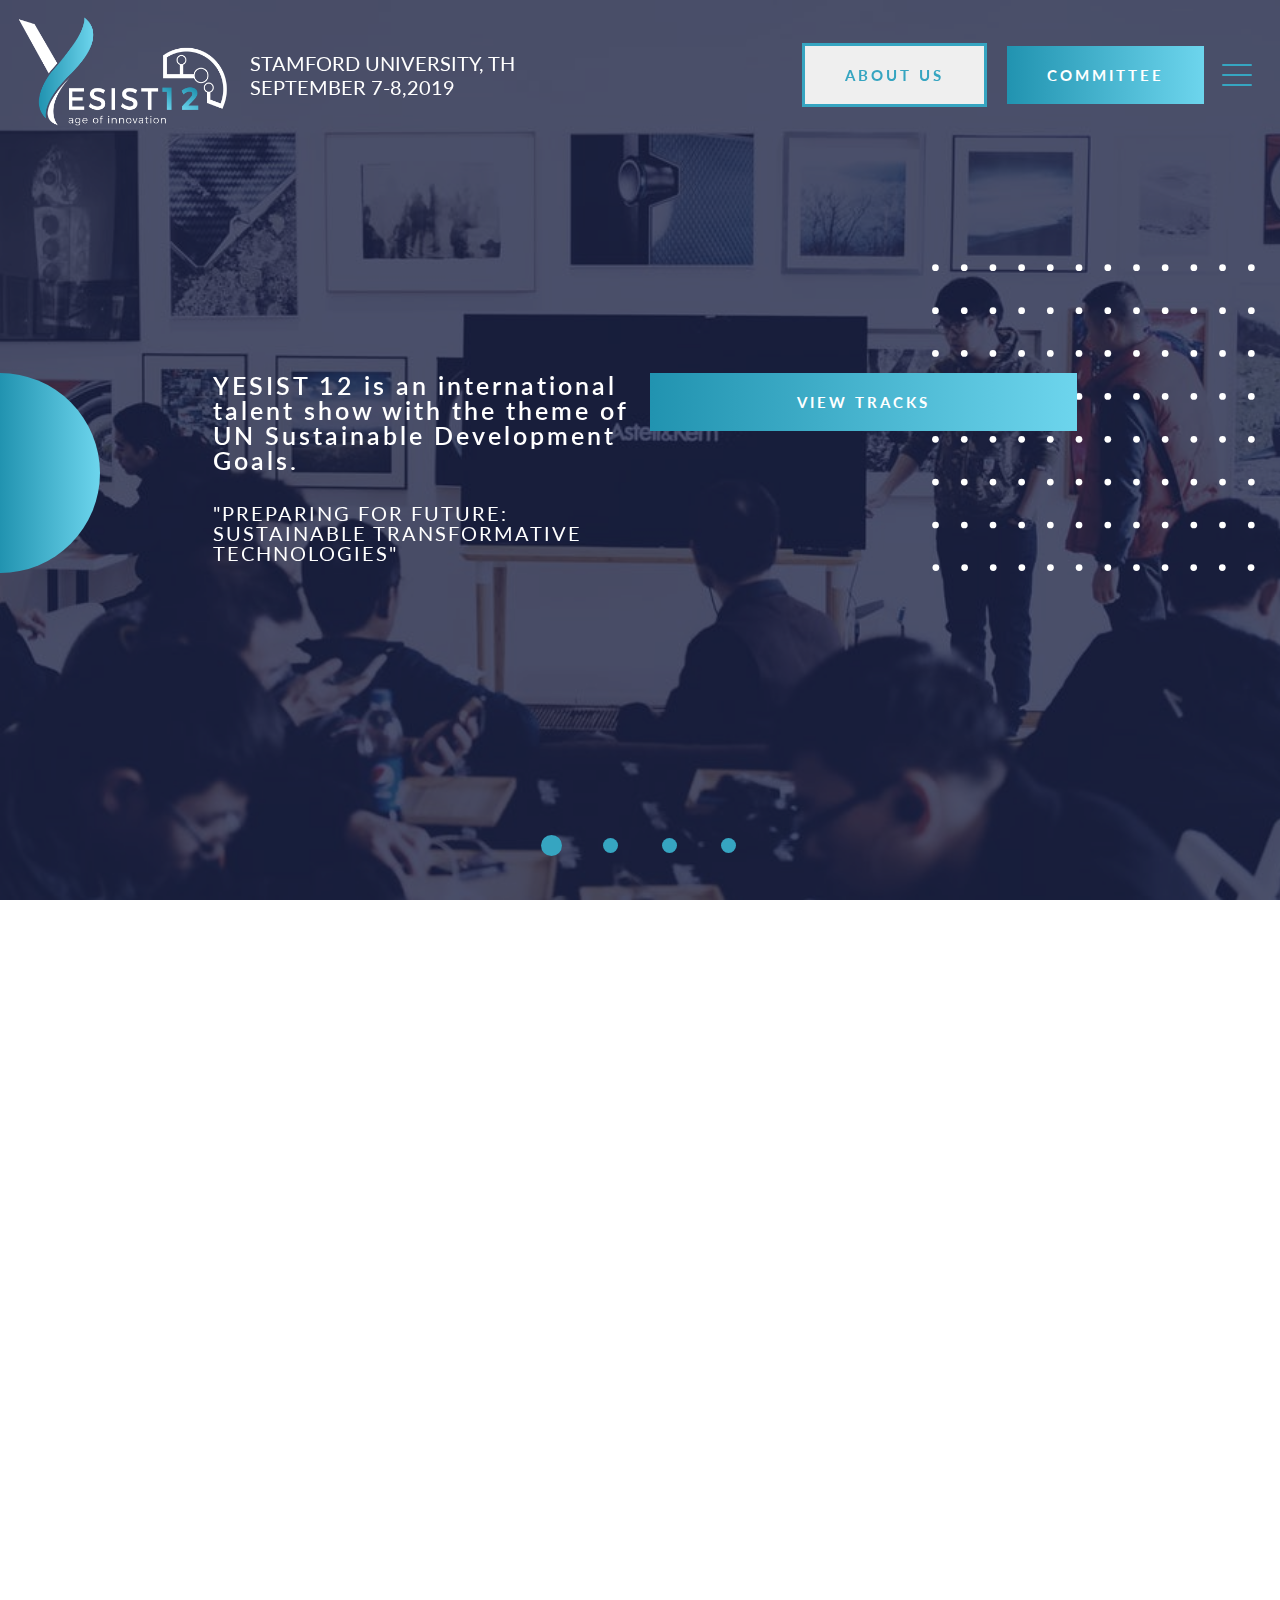
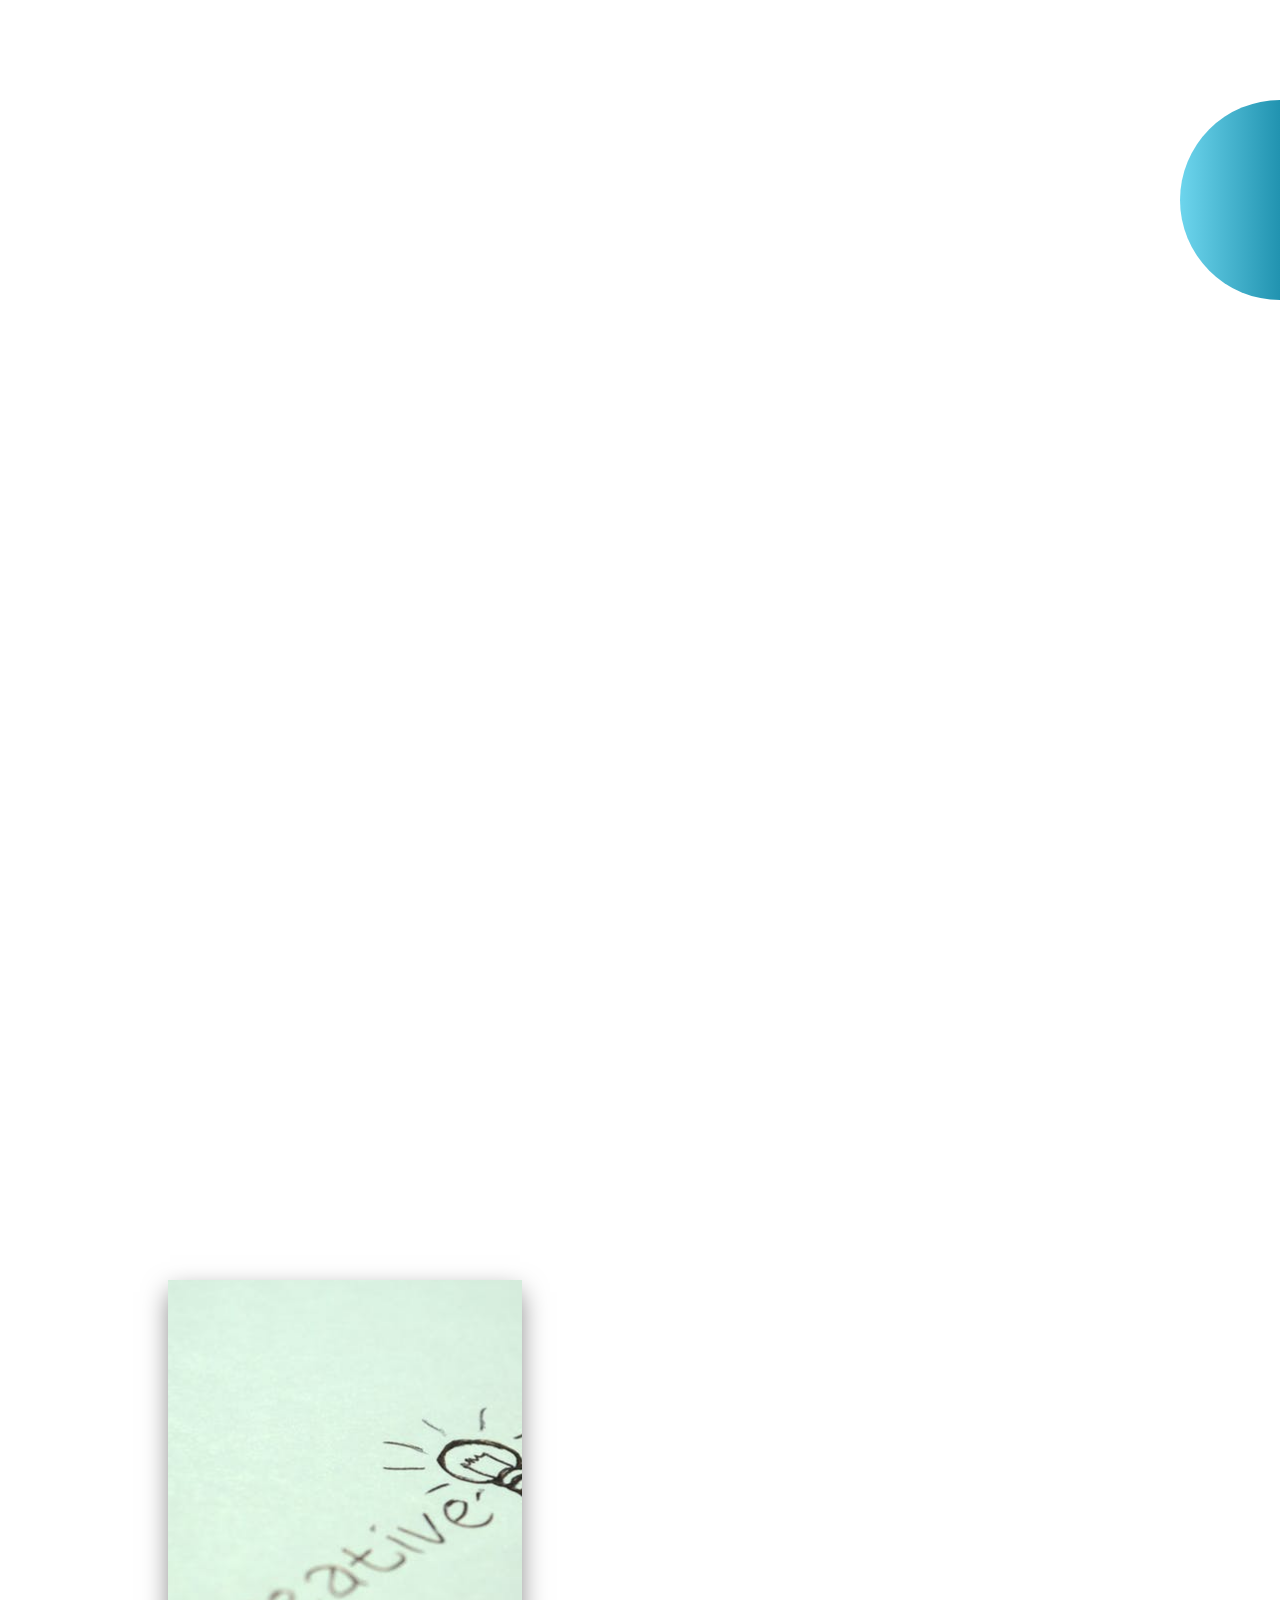
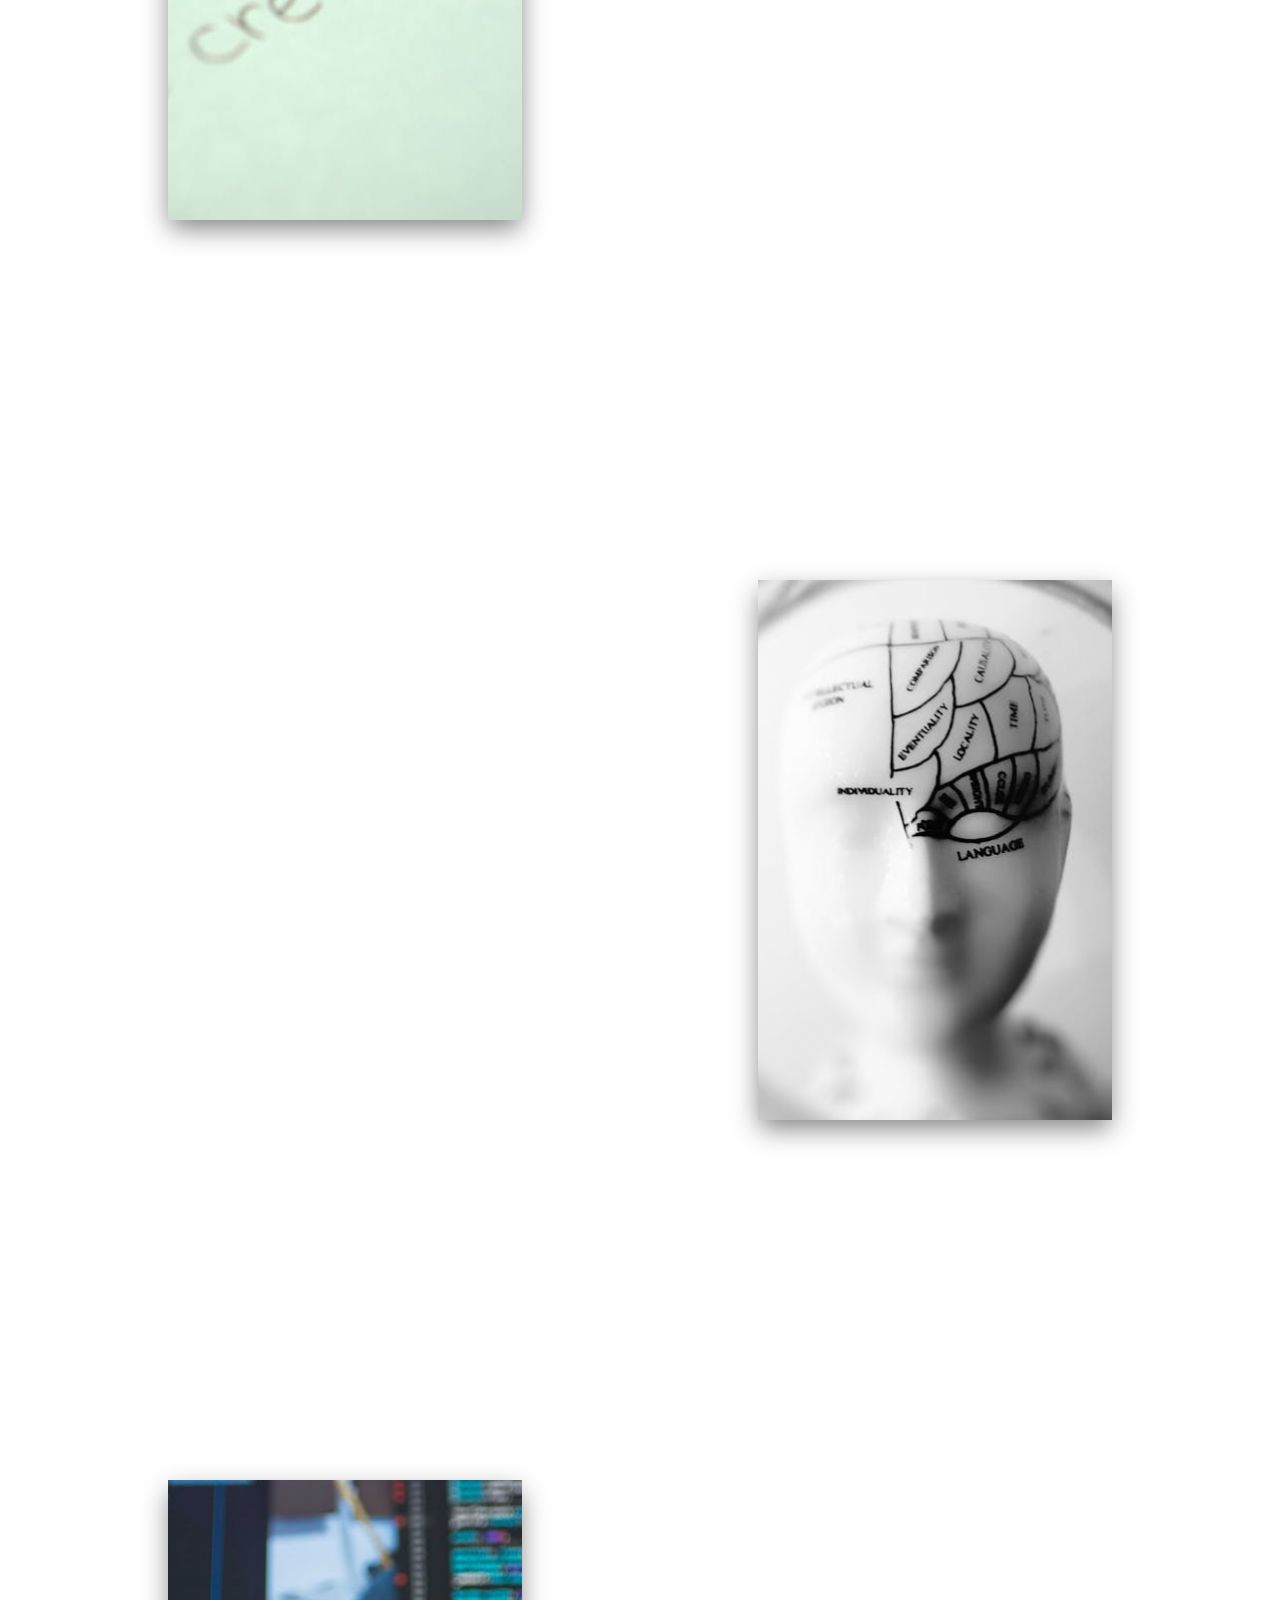
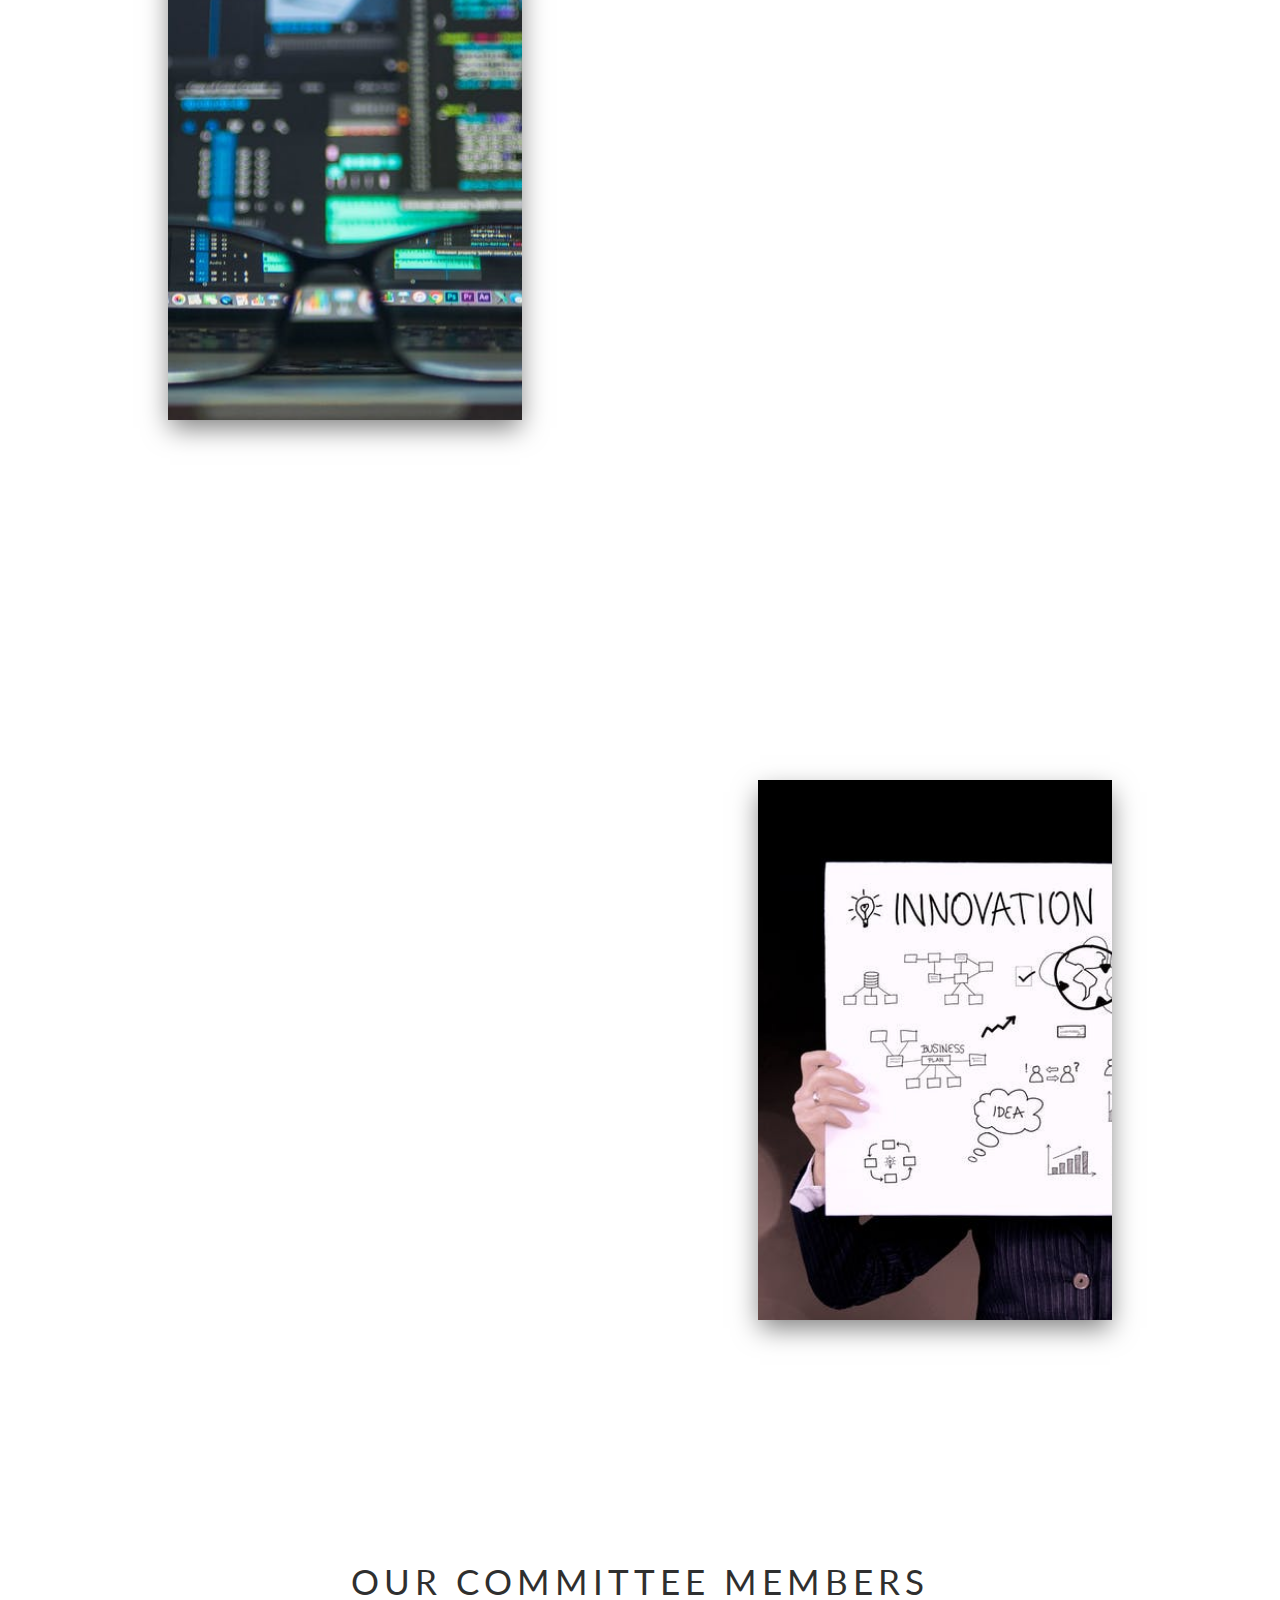
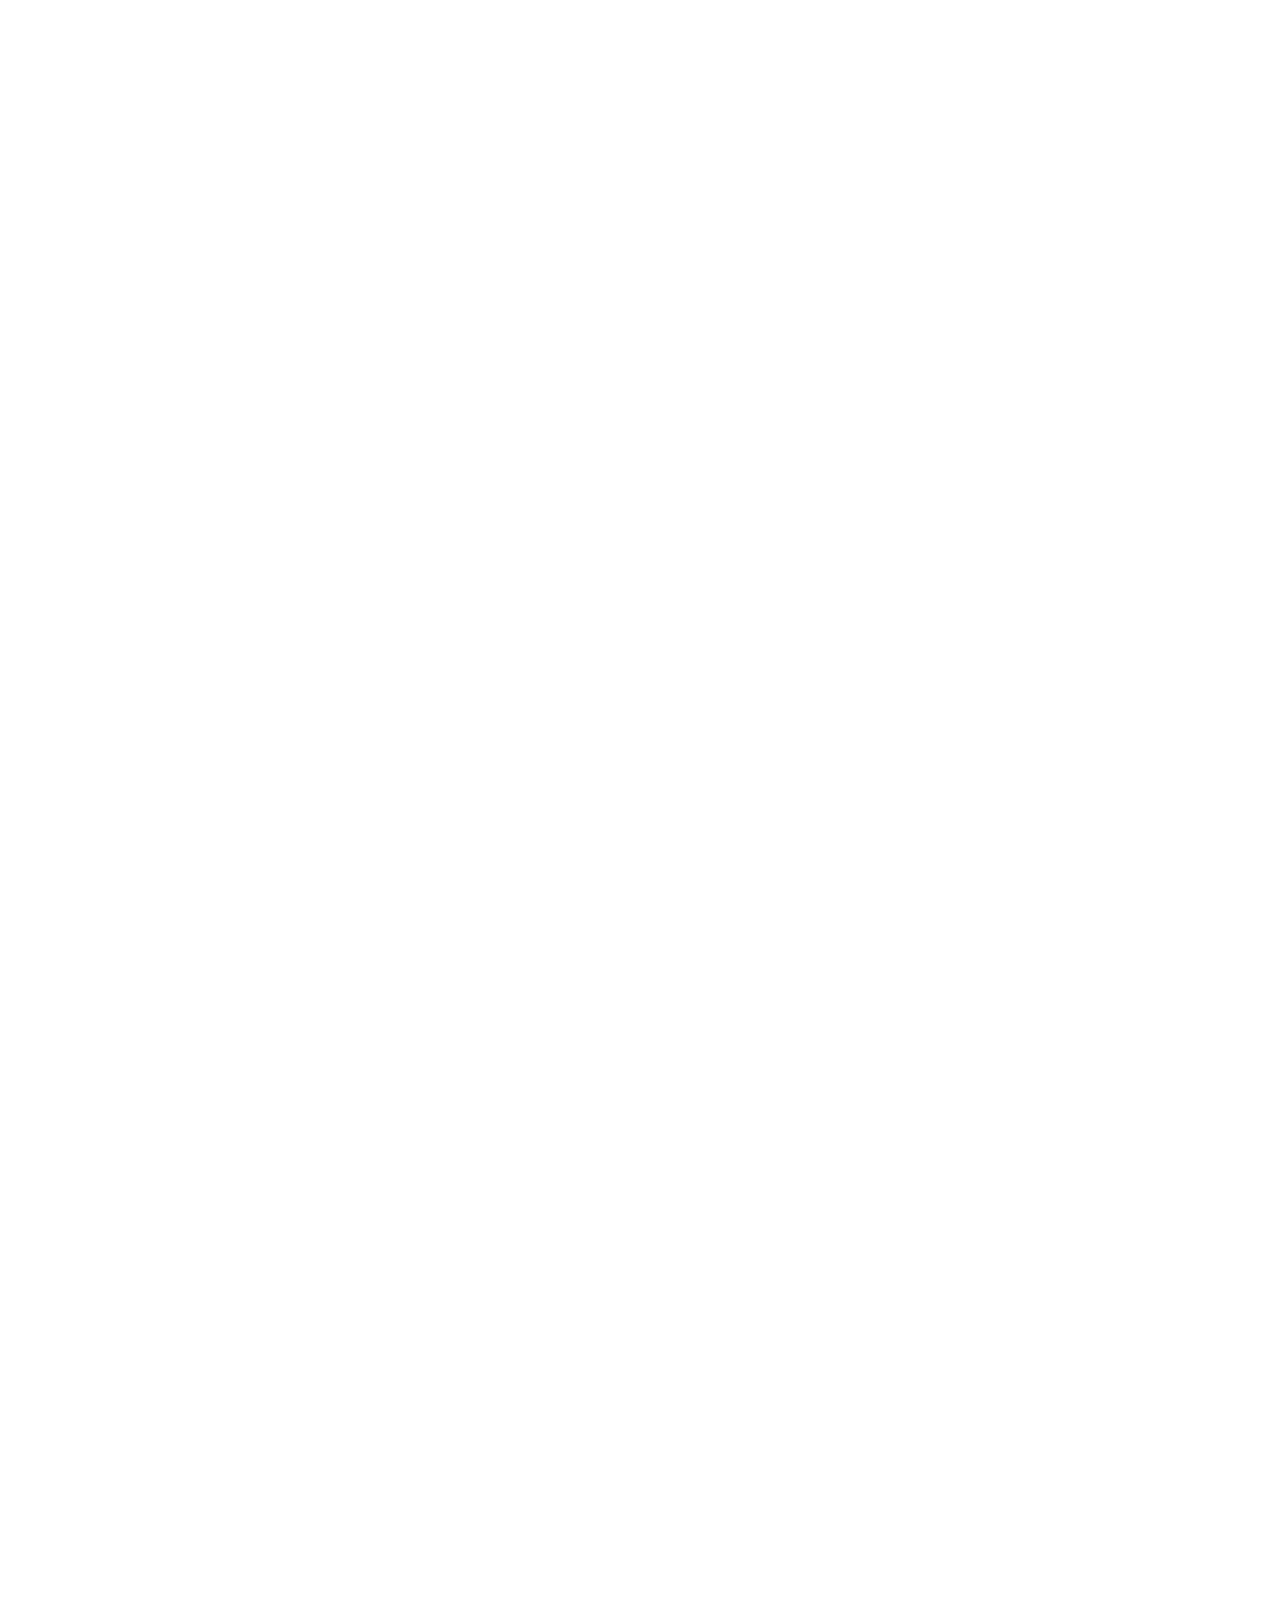
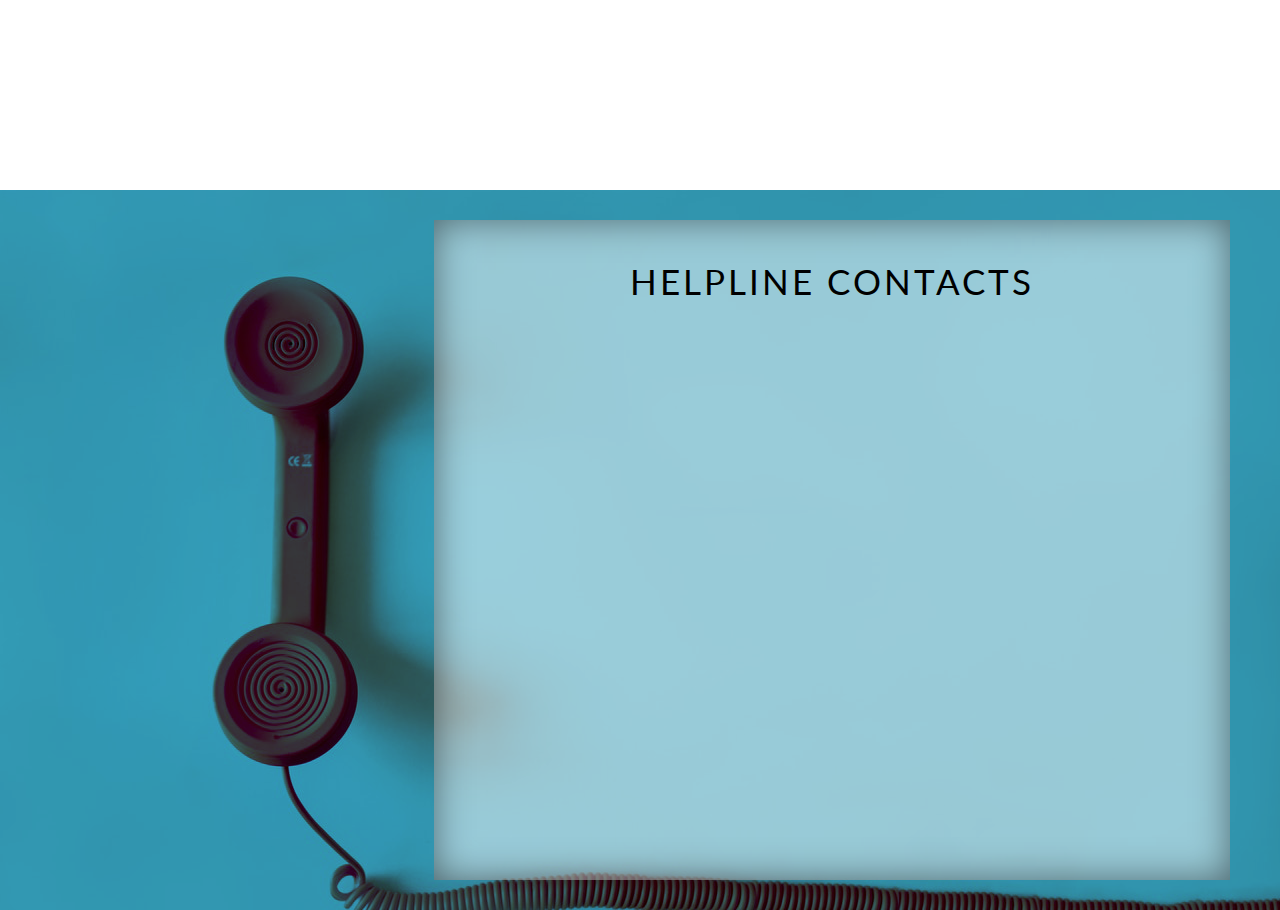
<file: index.html>
<!DOCTYPE html>
<html lang="en">
  <head>
    <meta charset="UTF-8" />
    <meta name="viewport" content="width=device-width, initial-scale=1.0" />
    <meta http-equiv="X-UA-Compatible" content="ie=edge" />
    <title>IEEE | YESIST - 12</title>
    <link rel="stylesheet" href="css/style.css" />
    <link rel="stylesheet" href="css/glide.core.min.css" />
  </head>
  <body>
      <div class="menu">

          <div class="internal menu_list ">
            <ul>
              <li><a href="/index.html"> Home </a></li>
              <li><a href="#" class="track_link" > Tracks <img src="/img/svg/right-arrow.svg" class="arrow_svg">  </a></li>
              <li><a href="#"> Gallery </a></li>
              <li><a href="#"> Participant Resources </a></li>
              <li><a href="#" class="team_link" > Our Team <img src="/img/svg/right-arrow.svg" class="arrow_svg">  </a></li>
            </ul>
          </div>
          <div class="menu_list">
              <span class="line"></span>
          </div>
          <div class="external menu_list ">
            <ul>
              <li><a href="#"> Partners </a></li>
              <li><a href="/tracks/ivtrack">Testimonials</a></li>
              <li><a href="#">Donate</a></li>
              <li><a href="#">Program</a></li>
              <li><a href="#">Call for Pilots</a></li>
            </ul>
          </div>
          <div class="track_sub menu_list"  >
            <ul>
              <li><a href="#" id="go_back_track" > <img src="/img/svg/right-arrow.svg" class="arrow_svg" style="transform: rotate(180deg)" ></a></li>
              <li><a href="#">Innovation Challenge</a></li>
              <li><a href="#">Maker Fair</a></li>
              <li><a href="#">Junior Einstein Track</a></li>
              <li><a href="#">Virtual Track</a></li>
            </ul>
          </div>
          <div class="team_sub menu_list"  >
            <ul>
              <li><a href="#" id="go_back_team" > <img src="/img/svg/right-arrow.svg" class="arrow_svg" style="transform: rotate(180deg)" ></a></li>
              <li><a href="#">Committee Members</a></li>
              <li><a href="#">Ambassadors </a></li>
              <li><a href="#">Volunteers </a></li>
            </ul>
          </div>
          

  
        </div>
    <header id="home" >
     
      <div class="glide">
        <div class="glide__track" data-glide-el="track">
          <ul class="glide__slides">
            <li class="glide__slide"></li>
            <li class="glide__slide"></li>
            <li class="glide__slide"></li>
            <li class="glide__slide"></li>
          </ul>
        </div>
        <div class="glide__bullets" data-glide-el="controls[nav]">
          <button class="glide__bullet" data-glide-dir="=0"></button>
          <button class="glide__bullet" data-glide-dir="=1"></button>
          <button class="glide__bullet" data-glide-dir="=2"></button>
          <button class="glide__bullet" data-glide-dir="=3"></button>
        </div>
      </div>
      <div class="content">
        <nav>
          <div class="left">
            <img src="img/logo1.png" id="logo" alt="Logo" />
            <div class="details">
              <p>Stamford University, th</p>
              <p>September 7-8,2019</p>
            </div>
          </div>
          <div class="right">
            <a href="/about.html"><button class="read">About Us</button></a>
            <a href="#"><button class="register">Committee</button></a>
            <div class="hamburger">
              <div></div>
              <div></div>
              <div></div>
            </div>
          </div>
        </nav>
        <div class="middle">
          <div class="semi_circ"></div>
          <div class="heading">
            <div class="main">
              YESIST 12 is an international talent show with the theme of UN
              Sustainable Development Goals.
            </div>
            <div class="sub">
              "PREPARING FOR FUTURE: SUSTAINABLE TRANSFORMATIVE TECHNOLOGIES"
            </div>
          </div>
          <div class="cta"><a href="#track"><button>VIEW TRACKS</button></a></div>
          <svg
            version="1.1"
            id="Layer_1"
            xmlns="http://www.w3.org/2000/svg"
            xmlns:xlink="http://www.w3.org/1999/xlink"
            x="0px"
            y="0px"
            viewBox="0 0 400 400"
            enable-background="new 0 0 400 400"
            xml:space="preserve"
          >
            <g>
              <circle fill="#fff" cx="62.7" cy="82.2" r="2.5" />
              <circle fill="#fff" cx="84.1" cy="82.2" r="2.5" />
              <circle fill="#fff" cx="105.4" cy="82.2" r="2.5" />
              <circle fill="#fff" cx="126.7" cy="82.2" r="2.5" />
              <circle fill="#fff" cx="148" cy="82.2" r="2.5" />
              <circle fill="#fff" cx="169.3" cy="82.2" r="2.5" />
              <circle fill="#fff" cx="190.7" cy="82.2" r="2.5" />
              <circle fill="#fff" cx="212" cy="82.2" r="2.5" />
              <circle fill="#fff" cx="233.3" cy="82.2" r="2.5" />
              <circle fill="#fff" cx="254.6" cy="82.2" r="2.5" />
              <circle fill="#fff" cx="275.9" cy="82.2" r="2.5" />
              <circle fill="#fff" cx="297.3" cy="82.2" r="2.5" />
            </g>
            <g>
              <circle fill="#fff" cx="62.7" cy="114.1" r="2.5" />
              <circle fill="#fff" cx="84.1" cy="114.1" r="2.5" />
              <circle fill="#fff" cx="105.4" cy="114.1" r="2.5" />
              <circle fill="#fff" cx="126.7" cy="114.1" r="2.5" />
              <circle fill="#fff" cx="148" cy="114.1" r="2.5" />
              <circle fill="#fff" cx="169.3" cy="114.1" r="2.5" />
              <circle fill="#fff" cx="190.7" cy="114.1" r="2.5" />
              <circle fill="#fff" cx="212" cy="114.1" r="2.5" />
              <circle fill="#fff" cx="233.3" cy="114.1" r="2.5" />
              <circle fill="#fff" cx="254.6" cy="114.1" r="2.5" />
              <circle fill="#fff" cx="275.9" cy="114.1" r="2.5" />
              <circle fill="#fff" cx="297.3" cy="114.1" r="2.5" />
            </g>
            <g>
              <circle fill="#fff" cx="62.7" cy="145.9" r="2.5" />
              <circle fill="#fff" cx="84.1" cy="145.9" r="2.5" />
              <circle fill="#fff" cx="105.4" cy="145.9" r="2.5" />
              <circle fill="#fff" cx="126.7" cy="145.9" r="2.5" />
              <circle fill="#fff" cx="148" cy="145.9" r="2.5" />
              <circle fill="#fff" cx="169.3" cy="145.9" r="2.5" />
              <circle fill="#fff" cx="190.7" cy="145.9" r="2.5" />
              <circle fill="#fff" cx="212" cy="145.9" r="2.5" />
              <circle fill="#fff" cx="233.3" cy="145.9" r="2.5" />
              <circle fill="#fff" cx="254.6" cy="145.9" r="2.5" />
              <circle fill="#fff" cx="275.9" cy="145.9" r="2.5" />
              <circle fill="#fff" cx="297.3" cy="145.9" r="2.5" />
            </g>
            <g>
              <circle fill="#fff" cx="62.7" cy="177.8" r="2.5" />
              <circle fill="#fff" cx="84.1" cy="177.8" r="2.5" />
              <circle fill="#fff" cx="105.4" cy="177.8" r="2.5" />
              <circle fill="#fff" cx="126.7" cy="177.8" r="2.5" />
              <circle fill="#fff" cx="148" cy="177.8" r="2.5" />
              <circle fill="#fff" cx="169.3" cy="177.8" r="2.5" />
              <circle fill="#fff" cx="190.7" cy="177.8" r="2.5" />
              <circle fill="#fff" cx="212" cy="177.8" r="2.5" />
              <circle fill="#fff" cx="233.3" cy="177.8" r="2.5" />
              <circle fill="#fff" cx="254.6" cy="177.8" r="2.5" />
              <circle fill="#fff" cx="275.9" cy="177.8" r="2.5" />
              <circle fill="#fff" cx="297.3" cy="177.8" r="2.5" />
            </g>
            <g>
              <circle fill="#fff" cx="62.7" cy="209.6" r="2.5" />
              <circle fill="#fff" cx="84.1" cy="209.6" r="2.5" />
              <circle fill="#fff" cx="105.4" cy="209.6" r="2.5" />
              <circle fill="#fff" cx="126.7" cy="209.6" r="2.5" />
              <circle fill="#fff" cx="148" cy="209.6" r="2.5" />
              <circle fill="#fff" cx="169.3" cy="209.6" r="2.5" />
              <circle fill="#fff" cx="190.7" cy="209.6" r="2.5" />
              <circle fill="#fff" cx="212" cy="209.6" r="2.5" />
              <circle fill="#fff" cx="233.3" cy="209.6" r="2.5" />
              <circle fill="#fff" cx="254.6" cy="209.6" r="2.5" />
              <circle fill="#fff" cx="275.9" cy="209.6" r="2.5" />
              <circle fill="#fff" cx="297.3" cy="209.6" r="2.5" />
            </g>
            <g>
              <circle fill="#fff" cx="62.7" cy="241.4" r="2.5" />
              <circle fill="#fff" cx="84.1" cy="241.4" r="2.5" />
              <circle fill="#fff" cx="105.4" cy="241.4" r="2.5" />
              <circle fill="#fff" cx="126.7" cy="241.4" r="2.5" />
              <circle fill="#fff" cx="148" cy="241.4" r="2.5" />
              <circle fill="#fff" cx="169.3" cy="241.4" r="2.5" />
              <circle fill="#fff" cx="190.7" cy="241.4" r="2.5" />
              <circle fill="#fff" cx="212" cy="241.4" r="2.5" />
              <circle fill="#fff" cx="233.3" cy="241.4" r="2.5" />
              <circle fill="#fff" cx="254.6" cy="241.4" r="2.5" />
              <circle fill="#fff" cx="275.9" cy="241.4" r="2.5" />
              <circle fill="#fff" cx="297.3" cy="241.4" r="2.5" />
            </g>
            <g>
              <circle fill="#fff" cx="62.7" cy="273.3" r="2.5" />
              <circle fill="#fff" cx="84.1" cy="273.3" r="2.5" />
              <circle fill="#fff" cx="105.4" cy="273.3" r="2.5" />
              <circle fill="#fff" cx="126.7" cy="273.3" r="2.5" />
              <circle fill="#fff" cx="148" cy="273.3" r="2.5" />
              <circle fill="#fff" cx="169.3" cy="273.3" r="2.5" />
              <circle fill="#fff" cx="190.7" cy="273.3" r="2.5" />
              <circle fill="#fff" cx="212" cy="273.3" r="2.5" />
              <circle fill="#fff" cx="233.3" cy="273.3" r="2.5" />
              <circle fill="#fff" cx="254.6" cy="273.3" r="2.5" />
              <circle fill="#fff" cx="275.9" cy="273.3" r="2.5" />
              <circle fill="#fff" cx="297.3" cy="273.3" r="2.5" />
            </g>
            <g>
              <circle fill="#fff" cx="62.7" cy="305.1" r="2.5" />
              <circle fill="#fff" cx="84.1" cy="305.1" r="2.5" />
              <circle fill="#fff" cx="105.4" cy="305.1" r="2.5" />
              <circle fill="#fff" cx="126.7" cy="305.1" r="2.5" />
              <circle fill="#fff" cx="148" cy="305.1" r="2.5" />
              <circle fill="#fff" cx="169.3" cy="305.1" r="2.5" />
              <circle fill="#fff" cx="190.7" cy="305.1" r="2.5" />
              <circle fill="#fff" cx="212" cy="305.1" r="2.5" />
              <circle fill="#fff" cx="233.3" cy="305.1" r="2.5" />
              <circle fill="#fff" cx="254.6" cy="305.1" r="2.5" />
              <circle fill="#fff" cx="275.9" cy="305.1" r="2.5" />
              <circle fill="#fff" cx="297.3" cy="305.1" r="2.5" />
            </g>
          </svg>
        </div>
        <div class="bottom"></div>
      </div>
    </header>
    <section id="history">
      <div class="left">
        <div class="main h_opacity">history</div>
        <div class="sub">
          <p class="h_opacity">
            IEEE YESIST12 has an interesting history of having its home in
            California as SS12. Code for a Cause and moving on to various
            countries and transforming into various themes, shapes and sizes.
            Born as SS12 it was a hackathon focused on theme for accessibility
            where the students of USA and Europe and later Asia would develop
            open source codes for issues related to accessibility.
          </p>
          <p class="h_opacity">
            SS12 Asia was first conducted in 2013 between two countries - India
            and Bangladesh on the theme of accessibility. After a gap of three
            years, SS12 was reborn as SS12 : Age of Innovation as a Talent show
            and Innovation Challenge - a Project Exhibit and Maker Fair model in
            2016 with 9 pilots.
          </p>
        </div>
      </div>
      <div class="right">
        <svg
          version="1.1"
          id="XMLID_5579_"
          xmlns="http://www.w3.org/2000/svg"
          xmlns:xlink="http://www.w3.org/1999/xlink"
          x="0px"
          y="0px"
          viewBox="0 0 1280 1024"
          enable-background="new 0 0 1280 1024"
          xml:space="preserve"
        >
          <path
            fill="none"
            stroke="#2f2f2f"
            stroke-width="5"
            stroke-miterlimit="10"
            d="M266.5,189.6H1014c0,0,26.3,0,25.1,28.5
	c-1.3,30,0,480.4,0,480.4s0,35.6-36.1,35.6c-33,0-727,0-727,0s-31.9-3-31.9-34.5s0-484.5,0-484.5S244,189.6,266.5,189.6z"
          />
          <path
            fill="none"
            stroke="#2f2f2f"
            stroke-width="5"
            stroke-miterlimit="10"
            d="M701,189.6l-1.5,697.3l-59.4-46l-59.6,46l1.1-697.3
	"
          />
          <path
            fill="none"
            stroke="#2f2f2f"
            stroke-width="5"
            stroke-miterlimit="10"
            d="M320.6,331.5h178.5"
          />
          <path
            fill="none"
            stroke="#2f2f2f"
            stroke-width="5"
            stroke-miterlimit="10"
            d="M785.3,331.5h178.5"
          />
          <path
            fill="none"
            stroke="#2f2f2f"
            stroke-width="5"
            stroke-miterlimit="10"
            d="M320,411.5h178.5"
          />
          <path
            fill="none"
            stroke="#2f2f2f"
            stroke-width="5"
            stroke-miterlimit="10"
            d="M784.7,411.5h178.5"
          />
          <path
            fill="none"
            stroke="#2f2f2f"
            stroke-width="5"
            stroke-miterlimit="10"
            d="M319.4,491.5h178.5"
          />
          <path
            fill="none"
            stroke="#2f2f2f"
            stroke-width="5"
            stroke-miterlimit="10"
            d="M784.1,491.5h178.5"
          />
          <path
            fill="none"
            stroke="#2f2f2f"
            stroke-width="5"
            stroke-miterlimit="10"
            d="M318.8,571.6h178.5"
          />
          <path
            fill="none"
            stroke="#2f2f2f"
            stroke-width="5"
            stroke-miterlimit="10"
            d="M783.5,571.6H962"
          />
        </svg>
      </div>
      <div class="semi_circ"></div>
    </section>
    <section id="talent">
      <div class="content">
        IEEE YESIST 12 (YOUTH ENDEAVOURS FOR SOCIAL INNOVATION USING SUSTAINABLE
        TECHNOLOGY) (formerly SS12) is an international talent show for the
        students and young professionals to showcase their innovative ideas to
        solve humanitarian and social issues affecting directly the community
        around them. The activity is a part of the vision of ASIST (Augmented
        Social Innovations through Science and Technology) Secretariat to
        integrate engineering education and the society creating useful
        practical scalable products thus encouraging entrepreneurship and
        patenting.
      </div>
    </section>
    <section id="track">
      <div class="tracks">
        <div class="track track1">
          <div class="left">
            <div class="container"><div class="img_container"></div></div>
          </div>
          <div class="right">
            <div class="content">
              <div class="topic">Maker Fair</div>
              <div class="details">
                A Maker Fair is a celebration of innovators, makers, doers
                coming together to showcase their products to the local
                community. All types of makers like Tech enthusiasts, Crafters,
                Tinkerers, Hobbyists.
              </div>
              <div class="know_more">Know More</div>
            </div>
          </div>
        </div>
        <div class="track track2">
          <div class="right">
            <div class="content">
              <div class="topic">Junior Einstein</div>
              <div class="details">
                Fresh minds cater for fresh innovations in the domains untouched
                and for the issues unresolved. We invite students with curious
                minds to explore the possibility of becoming Einstein.
              </div>
              <div class="know_more">Know More</div>
            </div>
          </div>
          <div class="left">
            <div class="container"><div class="img_container"></div></div>
          </div>
        </div>
        <div class="track track3">
          <div class="left">
            <div class="container"><div class="img_container"></div></div>
          </div>
          <div class="right">
            <div class="content">
              <div class="topic">Virtual Track</div>
              <div class="details">
                Nothing can stop people from showing off their innovation for
                social cause to the right audience at the right time. Distance
                does not matter; money is no obstacle, if your project is a
                point of pride.
              </div>
              <div class="know_more">Know More</div>
            </div>
          </div>
        </div>
        <div class="track track4">
          <div class="right">
            <div class="content">
              <div class="topic">INNOVATION TRACK</div>
              <div class="details">
                Every Engineering graduates and professionals have a visionary to make their ideas come true. A perfect platform for that is what everyone lacks. At this innovation challenge, all kind of innovators are welcome to showcase their innovations.
              </div>
              <div class="know_more">Know More</div>
            </div>
          </div>
          <div class="left">
            <div class="container"><div class="img_container"></div></div>
          </div>
        </div>
      </div>
    </section>
    <section id="committee">
      <div class="heading">OUR COMMITTEE MEMBERS</div>
      <div class="members">
         <div class="mem_container"> <div class="member mem1"></div> <span class="details">
           <div class="content">
            <div class="name">Ramalatha Marimuthu</div>
            <div class="desig">Overall Coordination and Management</div>
           </div>
         </span>  </div>
            <div class="mem_container"><div class="member mem2"></div> <span class="details">
              <div class="content">
                <div class="name">Preethy V Warrier</div>
                <div class="desig">Overall Secretary</div>
               </div>
            </span>  </div>
           <div class="mem_container"> <div class="member mem3"></div> <span class="details">
            <div class="content">
              <div class="name">Divyanshu Verma</div>
              <div class="desig">Innovation Challenge</div>
             </div>
           </span>  </div>
            <div class="mem_container"><div class="member mem4"></div> <span class="details">
              <div class="content">
                <div class="name">Celia Shahnaz</div>
                <div class="desig">Virtual Track</div>
               </div>
            </span>  </div>
            <div class="mem_container"><div class="member mem5"></div> <span class="details">
              <div class="content">
                <div class="name">Ankita KS</div>
                <div class="desig">Design and Website</div>
               </div>
            </span>  </div>
            <div class="mem_container"><div class="member mem7"></div> <span class="details">
              <div class="content">
                  <div class="name">Bozenna Pasik Duncan</div>
                  <div class="desig">Advisor</div>
                 </div>
            </span>  </div>
            <div class="mem_container"><div class="member mem8"></div> <span class="details">
              <div class="content">
                  <div class="name">Shaikh Fattah</div>
                  <div class="desig">Advisor</div>
                 </div>
            </span>  </div>
            <div class="mem_container"><div class="member mem6"></div> <span class="details">
              <div class="content">
                  <div class="name">Sridev Shyam K V</div>
                  <div class="desig">Promotion and Publicity</div>
                 </div>
            </span>  </div>
       
      </div>
    </section>
    <section id="helpline">
      <div class="image">

      </div>
      <div class="container">
        <div class="heading">Helpline Contacts</div>
       <div class="contacts">
          <div class="contact">
              <div class="content">
                <div class="desig">General Chair</div>
                <div class="name"> <span> <img src="img/svg/user.svg" alt=""> &nbsp; </span> Prof. Ramalatha Marimuthu</div>
                <div class="phone"> <span> <img src="img/svg/phone.svg" alt=""> &nbsp; </span>+91 8072620180</div>
                <div class="mail"> <span> <img src="img/svg/mail.svg" alt=""> &nbsp; </span>ramalatha.marimuthu@gmail.com </div>
              </div>
            </div>
            <div class="contact">
                <div class="content">
                  <div class="desig">Advisor</div>
                  <div class="name"> <span> <img src="img/svg/user.svg" alt=""> &nbsp; </span> Dr. Bozenna Pasik-Duncan</div>
                  <!-- <div class="phone"> <span> <img src="img/svg/phone.svg" alt=""> &nbsp; </span></div> -->
                  <div class="mail"> <span> <img src="img/svg/mail.svg" alt=""> &nbsp; </span>  bozenna@ku.edu</div>
                </div>
              </div>
            <div class="contact">
                <div class="content">
                  <div class="desig">Chair Innovation Challenge</div>
                  <div class="name"> <span> <img src="img/svg/user.svg" alt=""> &nbsp; </span>Mr. Divyanshu Verma </div>
                  <div class="phone"> <span> <img src="img/svg/phone.svg" alt=""> &nbsp; </span> +91 9900141833 </div>
                  <div class="mail"> <span> <img src="img/svg/mail.svg" alt=""> &nbsp; </span> divyanshuv@ieee.org</div>
                </div>
              </div>
            <div class="contact">
                <div class="content">
                  <div class="desig">Chair Maker Fair</div>
                  <div class="name"> <span> <img src="img/svg/user.svg" alt=""> &nbsp; </span> Mr. Navaneethakrishnan </div>
                  <div class="phone"> <span> <img src="img/svg/phone.svg" alt=""> &nbsp; </span>+91 99441 47137 </div>
                  <div class="mail"> <span> <img src="img/svg/mail.svg" alt=""> &nbsp; </span>navaneethakrishnan@ieee.org </div>
                </div>
              </div>
                <div class="contact">
                    <div class="content">
                      <div class="desig">Chair Junior Einstein Track</div>
                      <div class="name"> <span> <img src="img/svg/user.svg" alt=""> &nbsp; </span> Dr. M.Alagumeenaakshi</div>
                      <div class="phone"> <span> <img src="img/svg/phone.svg" alt=""> &nbsp; </span>  +91 94433 68484</div>
                      <div class="mail"> <span> <img src="img/svg/mail.svg" alt=""> &nbsp; </span>alagumeenaakshi.m.ece@kct.ac.in</div>
                    </div>
                  </div>
                    <div class="contact">
                        <div class="content">
                          <div class="desig">Chair Virtual track</div>
                          <div class="name"> <span> <img src="img/svg/user.svg" alt=""> &nbsp; </span>Dr. Celia Shahnaz</div>
                          <!-- <div class="phone"> <span> <img src="img/svg/phone.svg" alt=""> &nbsp; </span> </div> -->
                          <div class="mail"> <span> <img src="img/svg/mail.svg" alt=""> &nbsp; </span>celiashahnaz@gmail.com</div>
                        </div>
                      </div>
                      <div class="contact">
                          <div class="content">
                            <div class="desig">Chair Partnerships</div>
                            <div class="name"> <span> <img src="img/svg/user.svg" alt=""> &nbsp; </span>Mr. Purushothaman</div>
                            <!-- <div class="phone"> <span> <img src="img/svg/phone.svg" alt=""> &nbsp; </span> </div> -->
                            <div class="mail"> <span> <img src="img/svg/mail.svg" alt=""> &nbsp; </span>purusho@isac.gov.in</div>
                          </div>
                        </div>
                        <div class="contact">
                            <div class="content">
                              <div class="desig">Chair Operations </div>
                              <div class="name"> <span> <img src="img/svg/user.svg" alt=""> &nbsp; </span>Dr.Sureka Lanka</div>
                              <!-- <div class="phone"> <span> <img src="img/svg/phone.svg" alt=""> &nbsp; </span> </div> -->
                              <div class="mail"> <span> <img src="img/svg/mail.svg" alt=""> &nbsp; </span>surekha.lanka@ieee.org</div>
                            </div>
                          </div>
       </div>
      </div>
    </section>
    <script src="js/glide.min.js"></script>
    <script src="js/anime.min.js"></script>
    <script src="js/noframework.waypoints.min.js"></script>
    <script src="js/main.js"></script>
  </body>
</html>
</file>
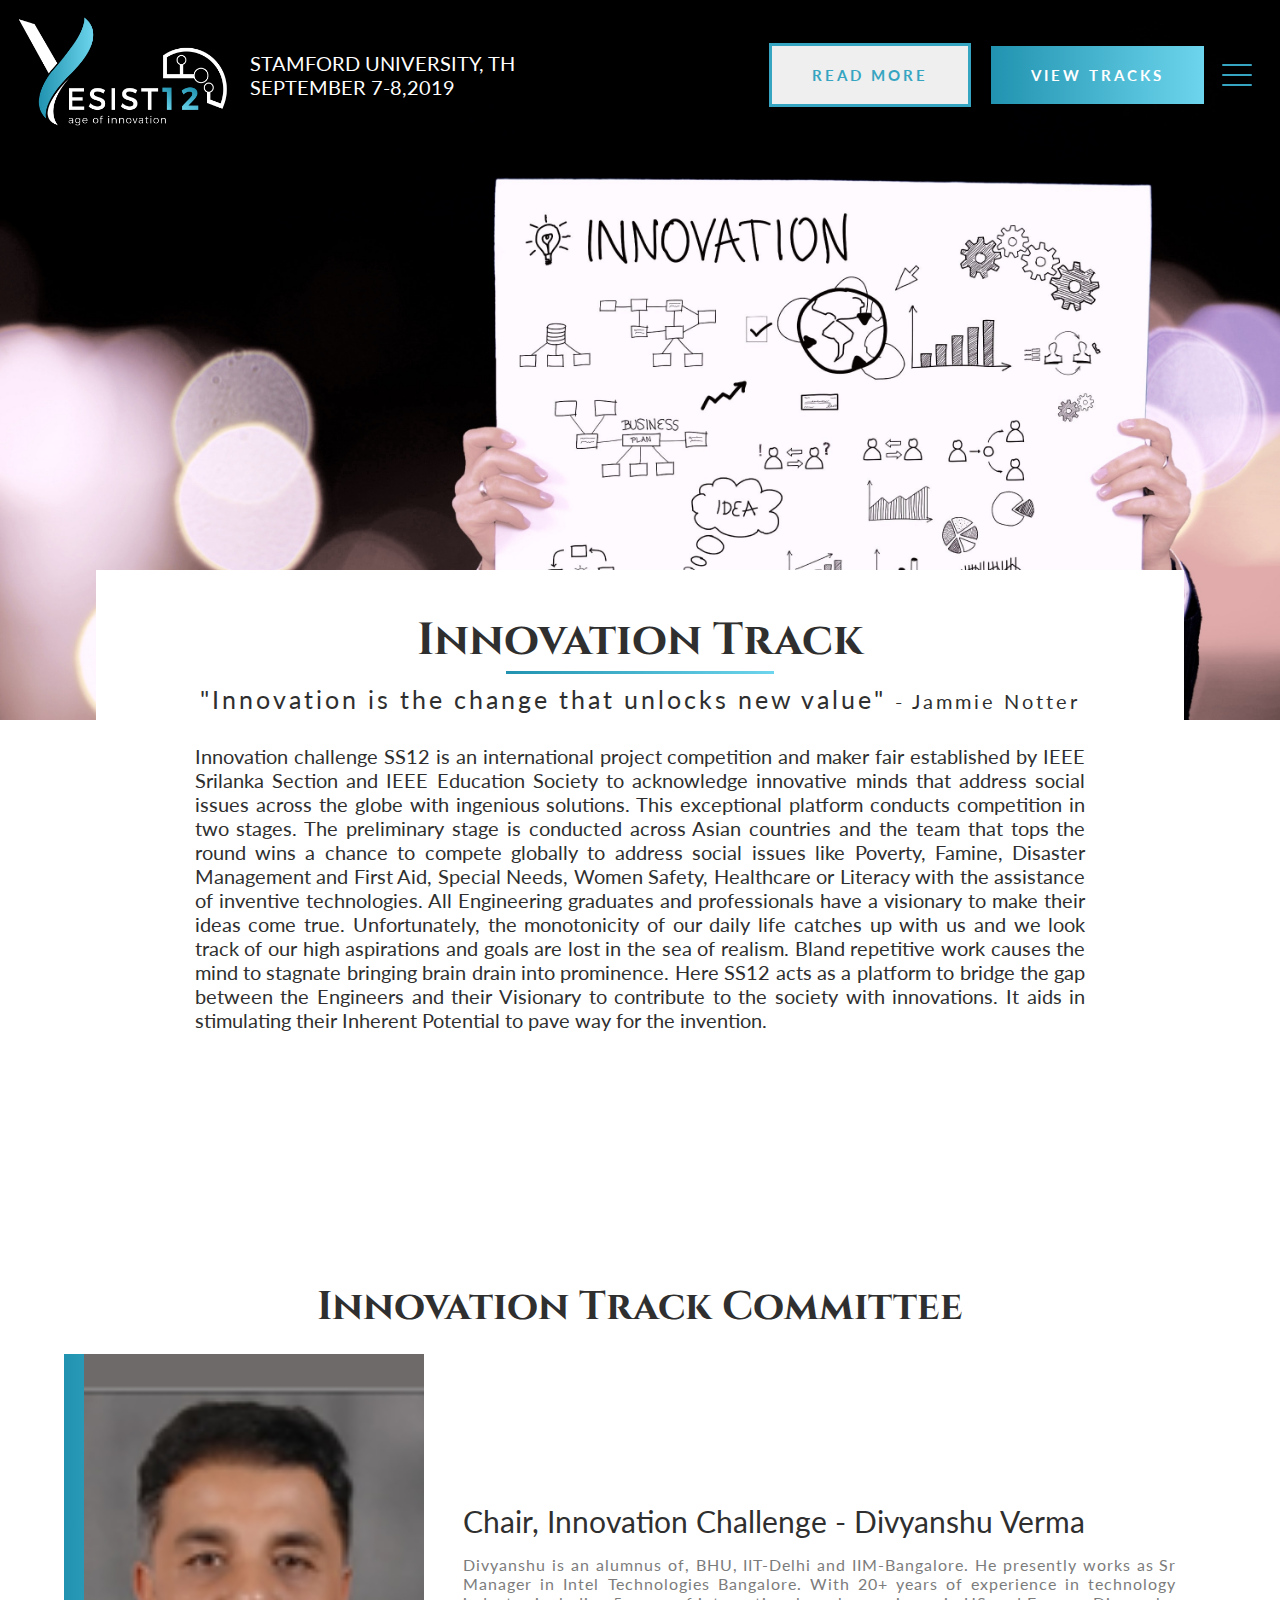
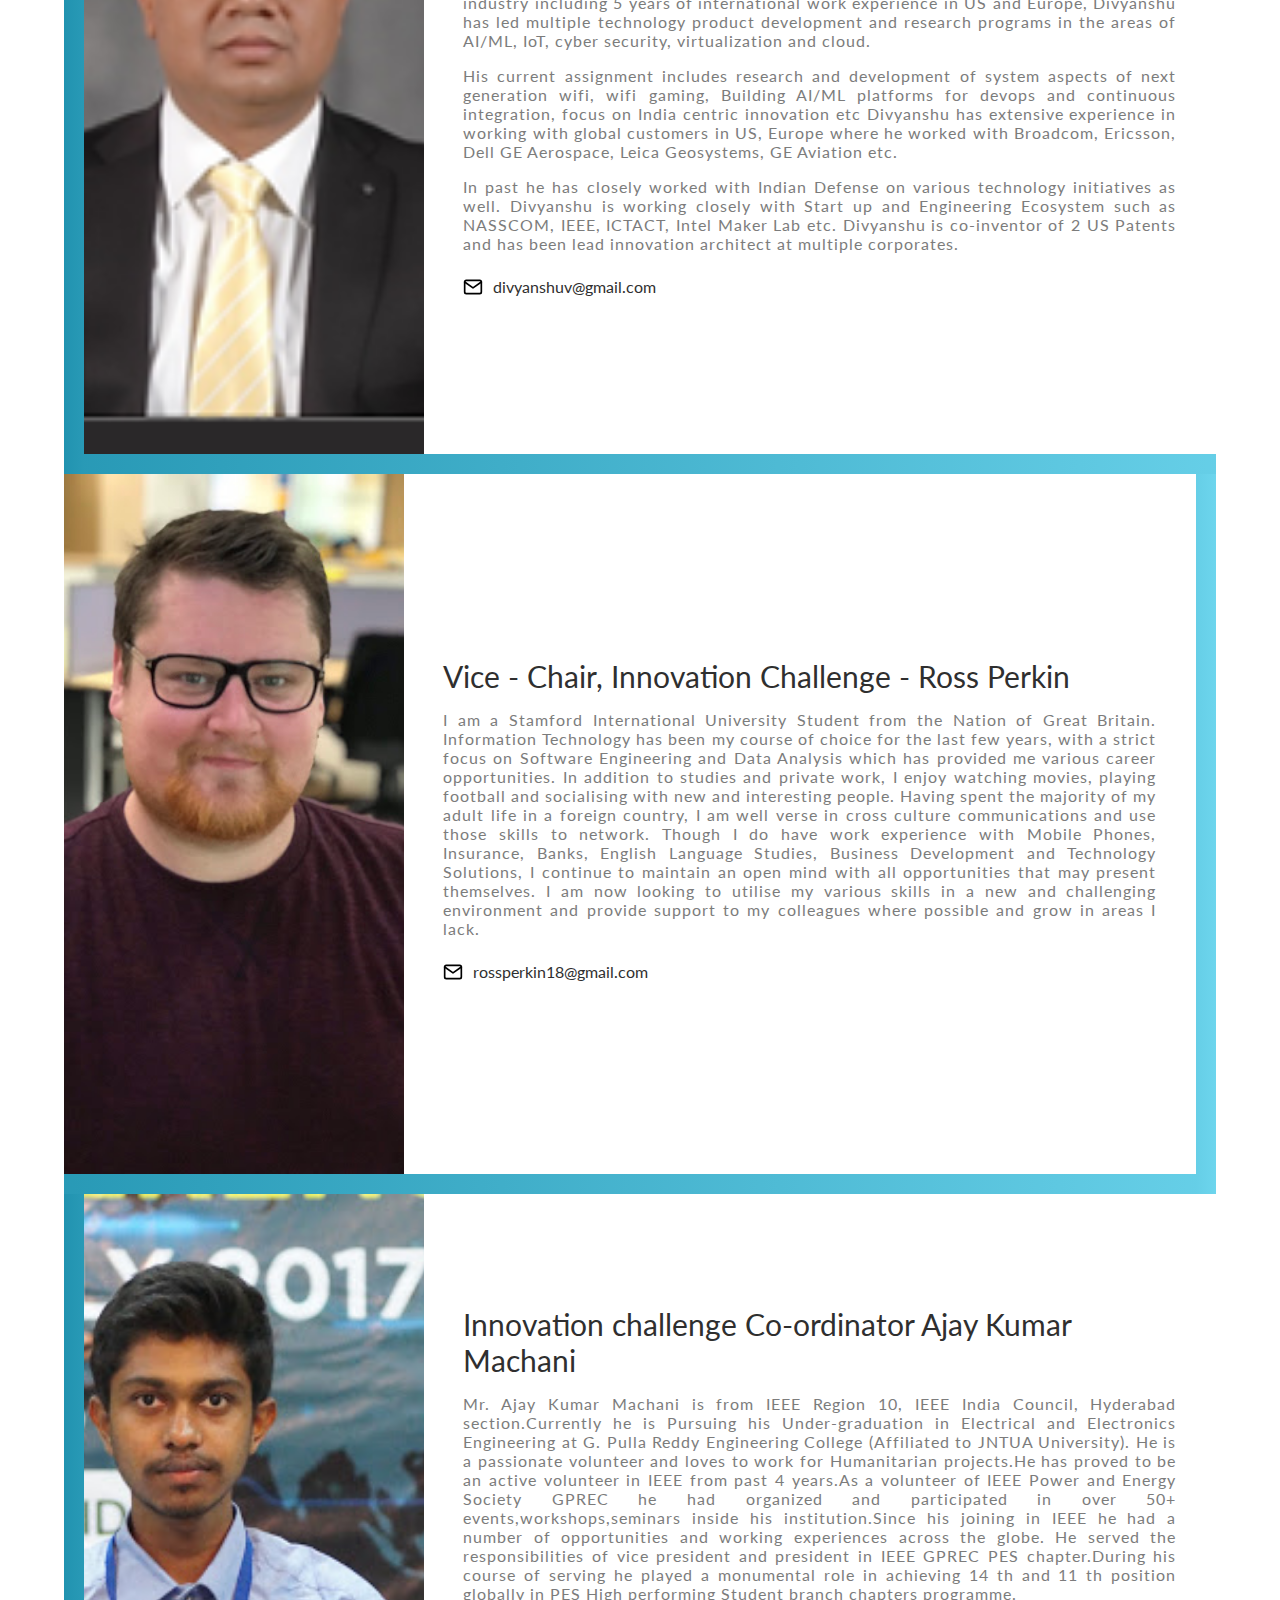
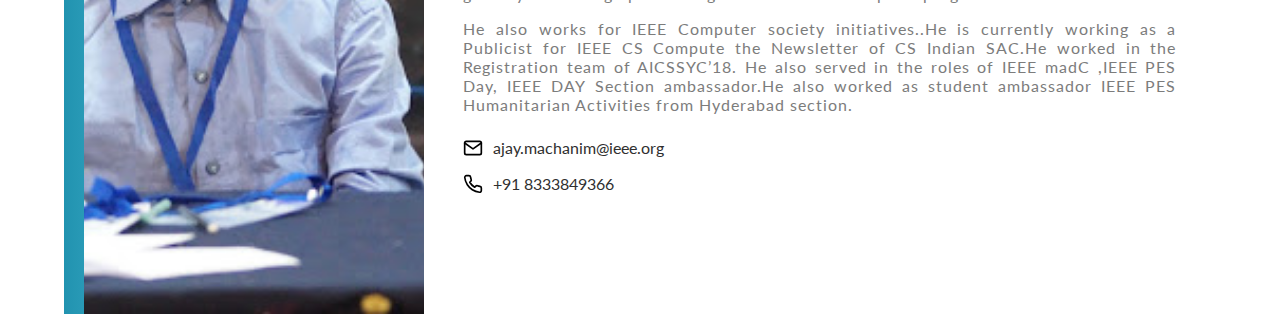
<file: tracks/ivtrack/index.html>
<!DOCTYPE html>
<html lang="en">
  <head>
    <meta charset="UTF-8" />
    <meta name="viewport" content="width=device-width, initial-scale=1.0" />
    <meta http-equiv="X-UA-Compatible" content="ie=edge" />
    <title>YESIST - 12 | Innovation Track</title>
    <link rel="stylesheet" href="style.css" />
  </head>
  <body>
    <div class="menu">
      <div class="internal menu_list ">
        <ul>
          <li><a href="/index.html"> Home </a></li>
          <li><a href="/index.html#history"> History </a></li>
          <li><a href="/index.html#track"> Tracks </a></li>
          <li><a href="/index.html#committee"> Committee </a></li>
          <li><a href="/index.html#helpline"> Helpline </a></li>
        </ul>
      </div>
      <div class="menu_list"><span class="line"></span></div>
      <div class="external menu_list ">
        <ul>
          <li><a href="/tracks/ivtrack">Innovation Track</a></li>
          <li><a href="#">Call for Volunteers</a></li>
          <li><a href="#">Call for Pilots</a></li>
          <li><a href="#">IEEE SS12 2018</a></li>
          <li>
            <a href="/about.html"><button class="read">Read More</button></a>
          </li>
        </ul>
      </div>
    </div>
    <header id="home">
      <div class="content">
        <nav>
          <div class="left">
            <img src="/img/logo1.png" id="logo" alt="Logo" />
            <div class="details">
              <p>Stamford University, th</p>
              <p>September 7-8,2019</p>
            </div>
          </div>
          <div class="right">
            <a href="/about.html"><button class="read">Read More</button></a>
            <a href="/index.html#track"
              ><button class="register">View Tracks</button></a
            >
            <div class="hamburger">
              <div></div>
              <div></div>
              <div></div>
            </div>
          </div>
        </nav>
      </div>
      <div class="preface">
        <div class="inner">
          <div class="heading">Innovation Track</div>
          <div class="line"></div>
          <div class="quote">
            "Innovation is the change that unlocks new value"
            <span>- Jammie Notter</span>
          </div>
          <div class="para">
            Innovation challenge SS12 is an international project competition
            and maker fair established by IEEE Srilanka Section and IEEE
            Education Society to acknowledge innovative minds that address
            social issues across the globe with ingenious solutions. This
            exceptional platform conducts competition in two stages. The
            preliminary stage is conducted across Asian countries and the team
            that tops the round wins a chance to compete globally to address
            social issues like Poverty, Famine, Disaster Management and First
            Aid, Special Needs, Women Safety, Healthcare or Literacy with the
            assistance of inventive technologies. All Engineering graduates and
            professionals have a visionary to make their ideas come true.
            Unfortunately, the monotonicity of our daily life catches up with us
            and we look track of our high aspirations and goals are lost in the
            sea of realism. Bland repetitive work causes the mind to stagnate
            bringing brain drain into prominence. Here SS12 acts as a platform
            to bridge the gap between the Engineers and their Visionary to
            contribute to the society with innovations. It aids in stimulating
            their Inherent Potential to pave way for the invention.
          </div>
        </div>
      </div>
    </header>
    <section id="committee">
      <div class="heading">Innovation Track Committee</div>
      <div class="container">
        <div class="card card1">
          <div class="left"><div class="img_container img1"></div></div>
          <div class="right">
            <div class="bio">
              <div class="name">
                Chair, Innovation Challenge - Divyanshu Verma
              </div>
              <div class="details">
                <p>
                  Divyanshu is an alumnus of, BHU, IIT-Delhi and IIM-Bangalore.
                  He presently works as Sr Manager in Intel Technologies
                  Bangalore. With 20+ years of experience in technology industry
                  including 5 years of international work experience in US and
                  Europe, Divyanshu has led multiple technology product
                  development and research programs in the areas of AI/ML, IoT,
                  cyber security, virtualization and cloud.
                </p>
                <p>
                  His current assignment includes research and development of
                  system aspects of next generation wifi, wifi gaming, Building
                  AI/ML platforms for devops and continuous integration, focus
                  on India centric innovation etc Divyanshu has extensive
                  experience in working with global customers in US, Europe
                  where he worked with Broadcom, Ericsson, Dell GE Aerospace,
                  Leica Geosystems, GE Aviation etc.
                </p>
                <p>
                  In past he has closely worked with Indian Defense on various
                  technology initiatives as well. Divyanshu is working closely
                  with Start up and Engineering Ecosystem such as NASSCOM, IEEE,
                  ICTACT, Intel Maker Lab etc. Divyanshu is co-inventor of 2 US
                  Patents and has been lead innovation architect at multiple
                  corporates.
                </p>
              </div>
              <div class="contact">
                <img src="/img/svg/mail.svg" alt="Mail : " />
                divyanshuv@gmail.com
              </div>
            </div>
          </div>
        </div>
        <div class="card card2">
          <div class="left"><div class="img_container img2"></div></div>
          <div class="right">
            <div class="bio">
              <div class="name">
                Vice - Chair, Innovation Challenge - Ross Perkin
              </div>
              <div class="details">
                <p>
                  I am a Stamford International University Student from the
                  Nation of Great Britain. Information Technology has been my
                  course of choice for the last few years, with a strict focus
                  on Software Engineering and Data Analysis which has provided
                  me various career opportunities. In addition to studies and
                  private work, I enjoy watching movies, playing football and
                  socialising with new and interesting people. Having spent the
                  majority of my adult life in a foreign country, I am well
                  verse in cross culture communications and use those skills to
                  network. Though I do have work experience with Mobile Phones,
                  Insurance, Banks, English Language Studies, Business
                  Development and Technology Solutions, I continue to maintain
                  an open mind with all opportunities that may present
                  themselves. I am now looking to utilise my various skills in a
                  new and challenging environment and provide support to my
                  colleagues where possible and grow in areas I lack.
                </p>
              </div>
              <div class="contact">
                <img src="/img/svg/mail.svg" alt="Mail : " />
                rossperkin18@gmail.com
              </div>
            </div>
          </div>
        </div>
        <div class="card card3">
          <div class="left"><div class="img_container img3"></div></div>
          <div class="right">
            <div class="bio">
              <div class="name">
                Innovation challenge Co-ordinator Ajay Kumar Machani
              </div>
              <div class="details">
                <p>
                  Mr. Ajay Kumar Machani is from IEEE Region 10, IEEE India
                  Council, Hyderabad section.Currently he is Pursuing his
                  Under-graduation in Electrical and Electronics Engineering at
                  G. Pulla Reddy Engineering College (Affiliated to JNTUA
                  University). He is a passionate volunteer and loves to work
                  for Humanitarian projects.He has proved to be an active
                  volunteer in IEEE from past 4 years.As a volunteer of IEEE
                  Power and Energy Society GPREC he had organized and
                  participated in over 50+ events,workshops,seminars inside his
                  institution.Since his joining in IEEE he had a number of
                  opportunities and working experiences across the globe. He
                  served the responsibilities of vice president and president in
                  IEEE GPREC PES chapter.During his course of serving he played
                  a monumental role in achieving 14 th and 11 th position
                  globally in PES High performing Student branch chapters
                  programme.
                </p>
                <p>
                  He also works for IEEE Computer society initiatives..He is
                  currently working as a Publicist for IEEE CS Compute the
                  Newsletter of CS Indian SAC.He worked in the Registration team
                  of AICSSYC’18. He also served in the roles of IEEE madC ,IEEE
                  PES Day, IEEE DAY Section ambassador.He also worked as student
                  ambassador IEEE PES Humanitarian Activities from Hyderabad
                  section.
                </p>
              </div>
              <div class="contact">
                <img src="/img/svg/mail.svg" alt="Mail : " />
                ajay.machanim@ieee.org
              </div>
              <div class="contact">
                <img src="/img/svg/phone.svg" alt="Mail : " /> +91 8333849366
              </div>
            </div>
          </div>
        </div>
      </div>
    </section>
    <script src="/js/anime.min.js"></script>
    <script src="main.js"></script>
  </body>
</html>
</file>
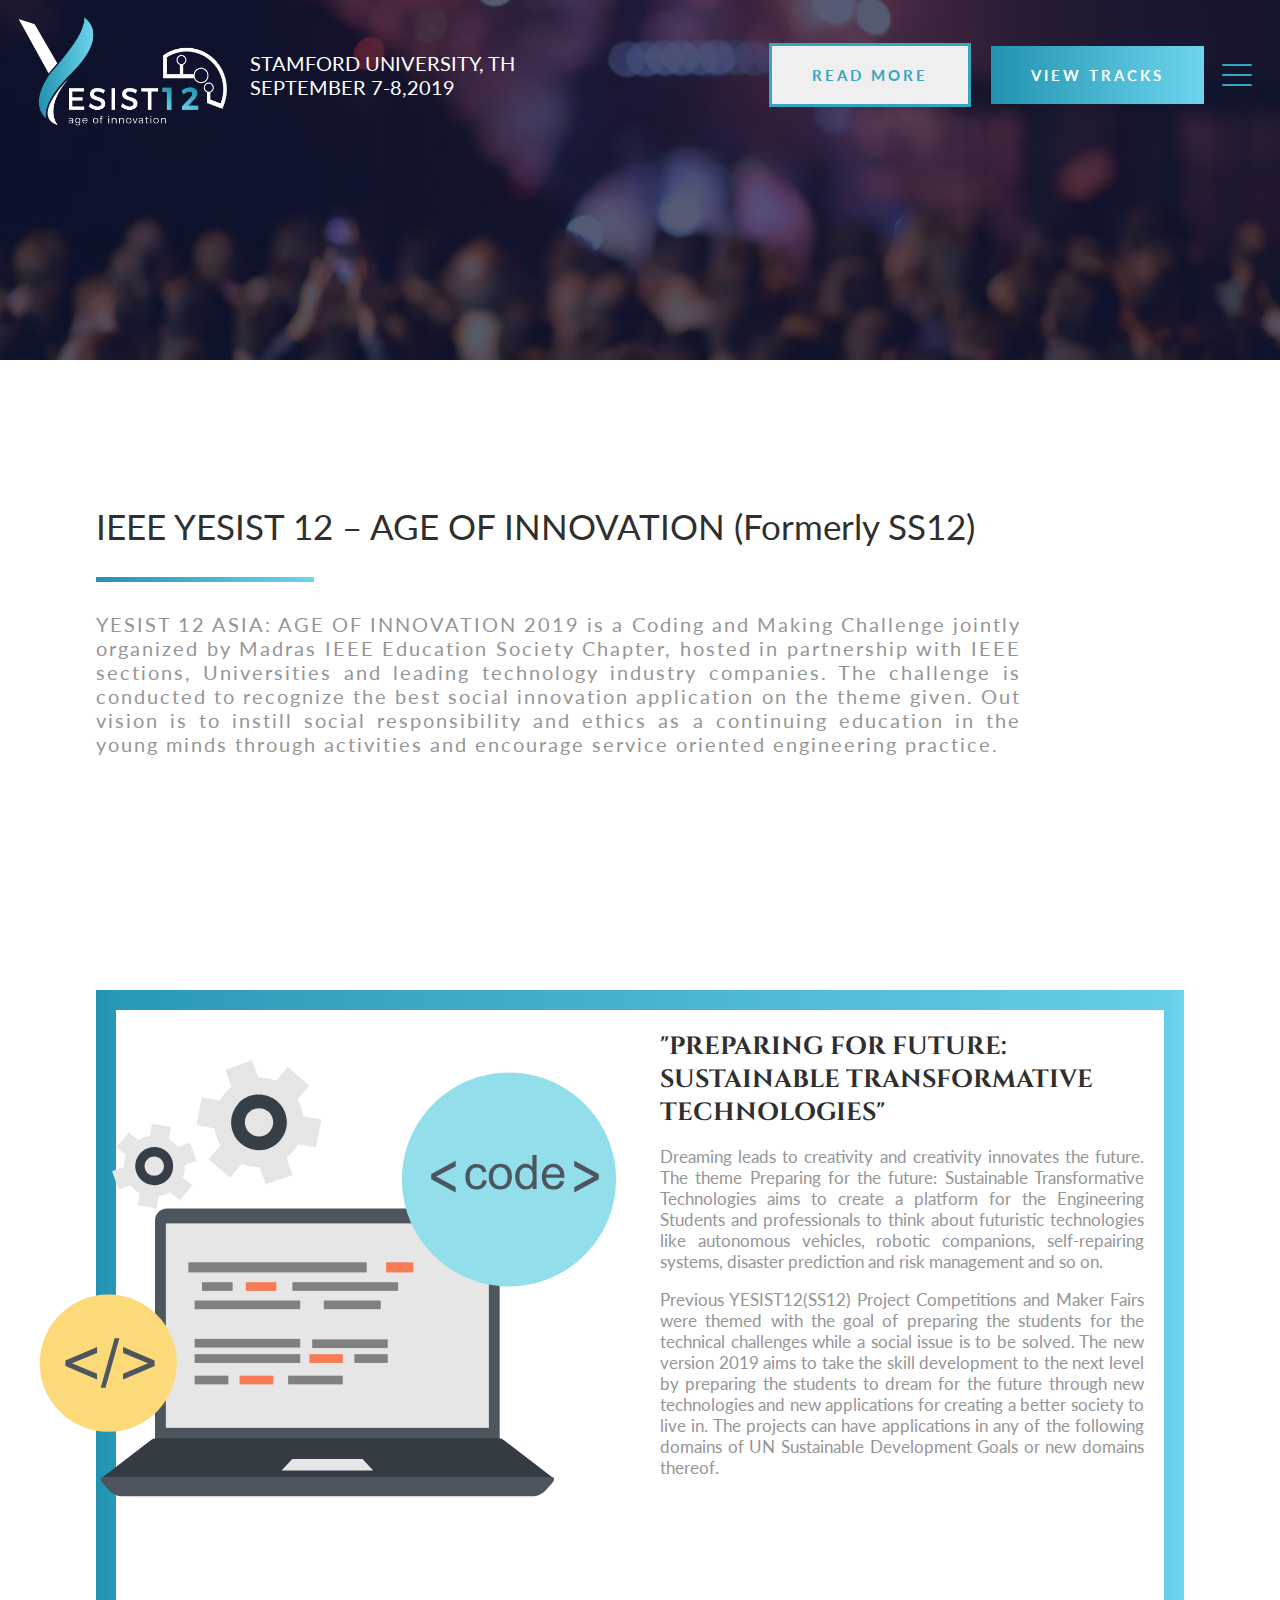
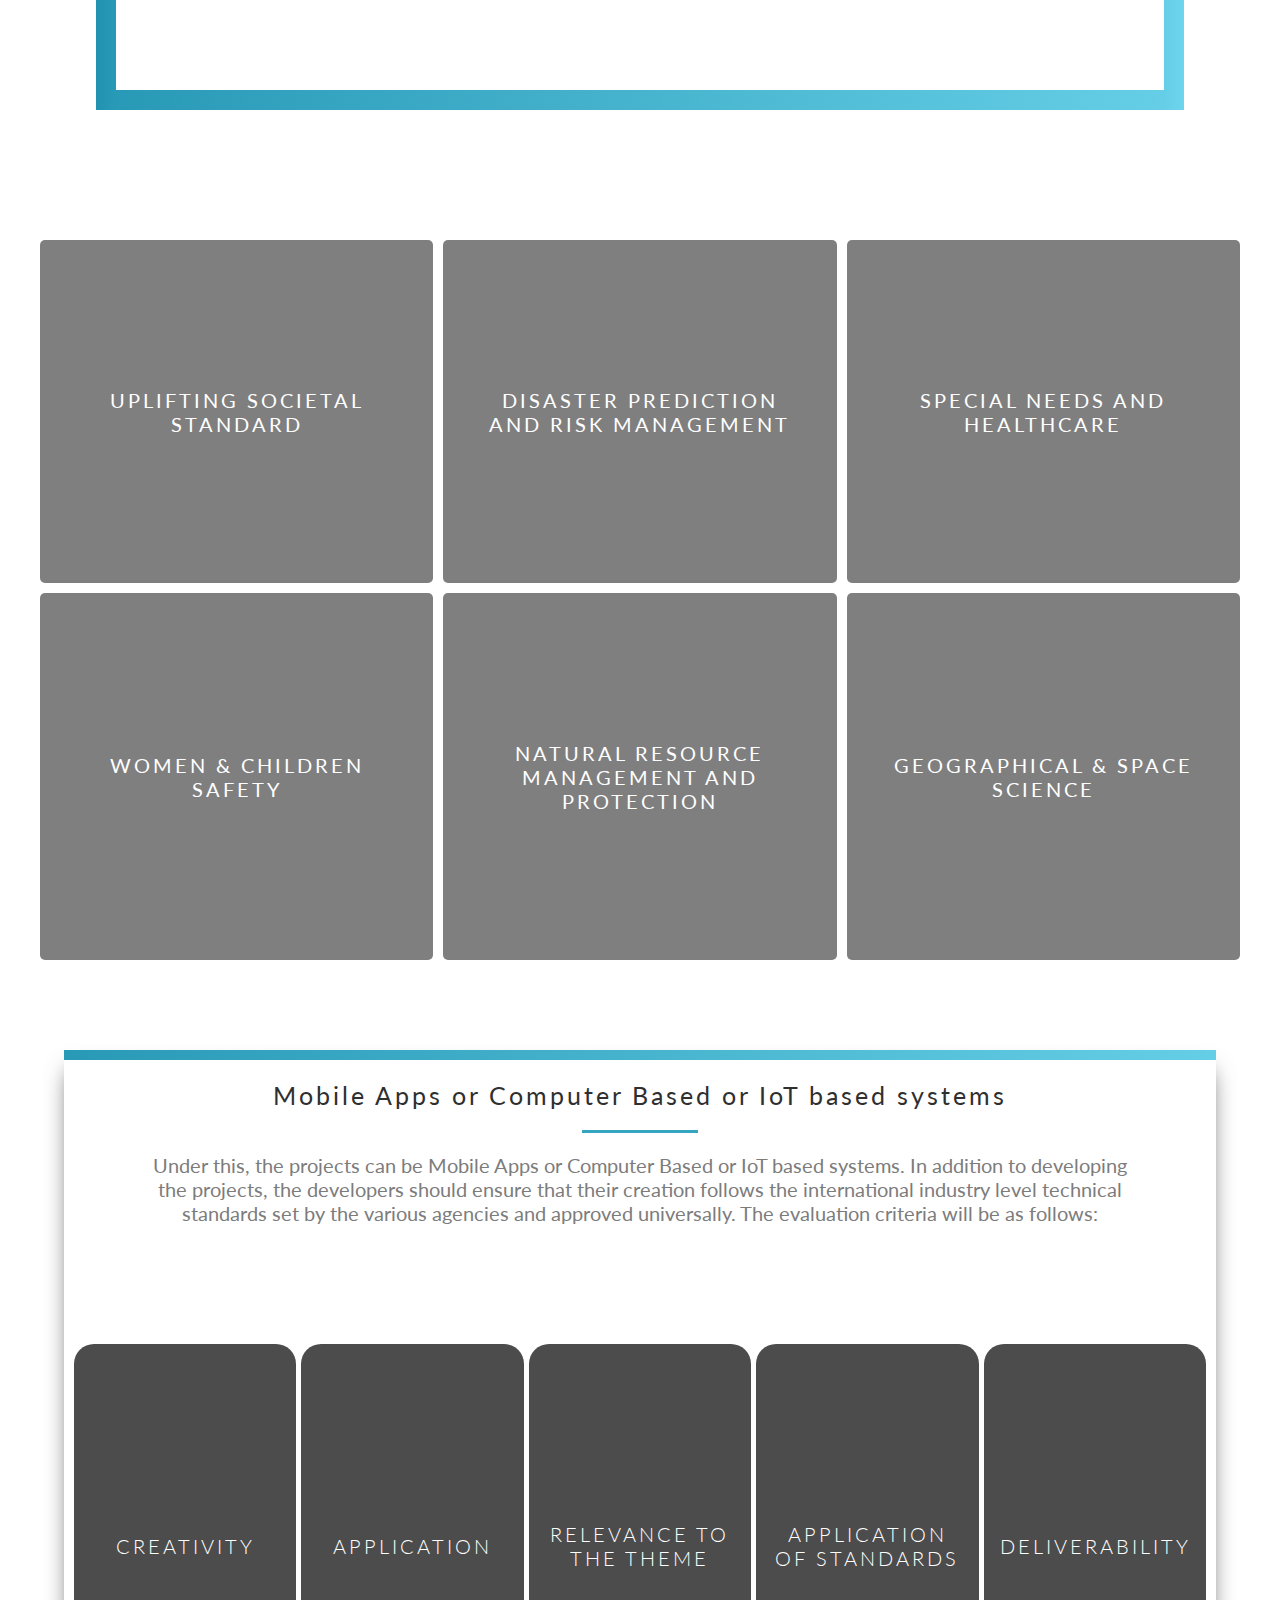
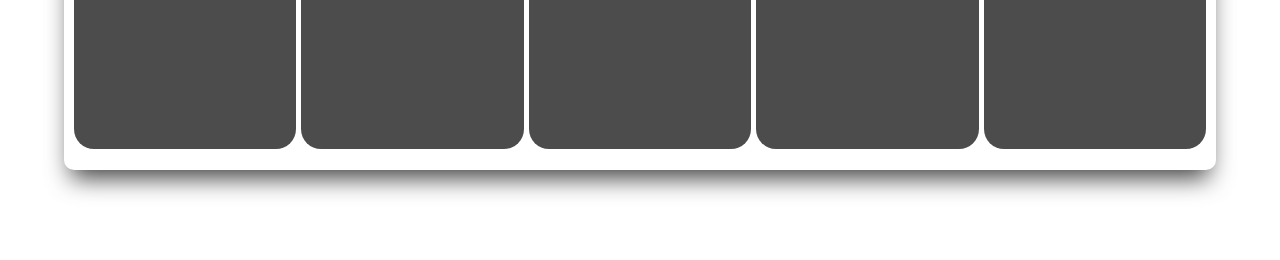
<file: about.html>
<!DOCTYPE html>
<html lang="en">
  <head>
    <meta charset="UTF-8" />
    <meta name="viewport" content="width=device-width, initial-scale=1.0" />
    <meta http-equiv="X-UA-Compatible" content="ie=edge" />
    <title>YESIST - 12 | ABOUT</title>
    <link rel="stylesheet" href="css/about.css" />
  </head>
  <body>
    <div class="menu">
      <div class="internal menu_list ">
        <ul>
          <li><a href="/index.html"> Home </a></li>
          <li><a href="/index.html#history"> History </a></li>
          <li><a href="/index.html#track"> Tracks </a></li>
          <li><a href="/index.html#committee"> Committee </a></li>
          <li><a href="/index.html#helpline"> Helpline </a></li>
        </ul>
      </div>
      <div class="menu_list"><span class="line"></span></div>
      <div class="external menu_list ">
        <ul>
          <li><a href="/tracks/ivtrack">Innovation Track</a></li>
          <li><a href="#">Call for Volunteers</a></li>
          <li><a href="#">Call for Pilots</a></li>
          <li><a href="#">IEEE SS12 2018</a></li>
          <li>
            <a href="/about.html"><button class="read">Read More</button></a>
          </li>
        </ul>
      </div>
    </div>
    <header id="home">
      <div class="content">
        <nav>
          <div class="left">
            <img src="img/logo1.png" id="logo" alt="Logo" />
            <div class="details">
              <p>Stamford University, th</p>
              <p>September 7-8,2019</p>
            </div>
          </div>
          <div class="right">
            <a href="/about.html"><button class="read">Read More</button></a>
            <a href="/index.html#track"
              ><button class="register">View Tracks</button></a
            >
            <div class="hamburger">
              <div></div>
              <div></div>
              <div></div>
            </div>
          </div>
        </nav>
      </div>
      <div class="ageOfI">
        <div>
          <div class="heading">
            IEEE YESIST 12 – AGE OF INNOVATION (Formerly SS12)
          </div>
          <div class="line"></div>
          <div class="para">
            YESIST 12 ASIA: AGE OF INNOVATION 2019 is a Coding and Making
            Challenge jointly organized by Madras IEEE Education Society
            Chapter, hosted in partnership with IEEE sections, Universities and
            leading technology industry companies. The challenge is conducted to
            recognize the best social innovation application on the theme given.
            Out vision is to instill social responsibility and ethics as a
            continuing education in the young minds through activities and
            encourage service oriented engineering practice.
          </div>
        </div>
      </div>
    </header>
    <section id="about_two">
      <div class="container">
        <div class="left">
          <svg
            version="1.1"
            id="Coding_2_"
            x="0px"
            y="0px"
            viewBox="0 0 1200 1200"
            enable-background="new 0 0 1200 1200"
            xml:space="preserve"
          >
            <g id="Coding">
              <path
                id="Compound"
                display="none"
                fill="#CF7659"
                d="M853.7,241.6v46.3v2.4v2.6v43.7v2.4v2.6v43.7v2.4v2.6v43.7v2.4v2.6v46.3v2.4
                   h-3.3H791h-3.3h-3.5H728h-3.3h-3.3h-56.2h-3.5h-3.3h-56.2h-3.3h-3.3h-56.4H536h-3.3h-56.2h-3.3h-3.3h-59.7h-3.3v-2.4v-46.3v-2.6
                   v-2.4v-43.7v-2.6v-2.4v-43.7v-2.6v-2.4v-43.7v-2.6v-2.4v-46.3v-2.4h3.3h59.7h3.3h3.3h56.2h3.3h3.3h56.4h3.3h3.3h56.2h3.3h3.5h56.2
                   h3.3h3.3h56.2h3.5h3.3h59.5h3.3V241.6z M847.1,292.9H791v43.7h56.2V292.9z M784.2,292.9H728v43.7h56.2V292.9z M721.4,292.9h-56.2
                   v43.7h56.2V292.9z M658.4,292.9h-56.2v43.7h56.2V292.9z M595.7,292.9h-56.4v43.7h56.4V292.9z M532.7,292.9h-56.2v43.7h56.2V292.9z
                    M469.9,292.9h-56.4v43.7h56.4V292.9z M413.5,287.9h56.4v-43.7h-56.4V287.9z M476.5,287.9h56.2v-43.7h-56.2V287.9z M539.2,287.9
                   h56.4v-43.7h-56.4V287.9z M602.2,284.7h56.2V244h-56.2V284.7z M665.2,287.9h56.2v-43.7h-56.2V287.9z M728,287.9h56.2v-43.7H728
                   V287.9z M791,287.9h56.2v-43.7H791V287.9z M847.1,341.5H791v43.7h56.2V341.5z M784.2,341.5H728v43.7h56.2V341.5z M721.4,341.5
                   h-56.2v43.7h56.2V341.5z M658.4,341.5h-56.2v43.7h56.2V341.5z M595.7,341.5h-56.4v43.7h56.4V341.5z M532.7,341.5h-56.2v43.7h56.2
                   V341.5z M469.9,341.5h-56.4v43.7h56.4V341.5z M847.1,390.2H791v43.7h56.2V390.2z M784.2,390.2H728v43.7h56.2V390.2z M721.4,390.2
                   h-56.2v43.7h56.2V390.2z M658.4,390.2h-56.2v43.7h56.2V390.2z M595.7,390.2h-56.4v43.7h56.4V390.2z M532.7,390.2h-56.2v43.7h56.2
                   V390.2z M469.9,390.2h-56.4v43.7h56.4V390.2z M847.1,438.8H791v43.7h56.2V438.8z M784.2,438.8H728v43.7h56.2V438.8z M721.4,438.8
                   h-56.2v43.7h56.2V438.8z M658.4,438.8h-56.2v43.7h56.2V438.8z M595.7,438.8h-56.4v43.7h56.4V438.8z M532.7,438.8h-56.2v43.7h56.2
                   V438.8z M469.9,438.8h-56.4v43.7h56.4V438.8z"
              />
              <g id="Laptop">
                <path
                  fill-rule="evenodd"
                  clip-rule="evenodd"
                  fill="#4D565E"
                  d="M290.3,477.8h617c12.7,0,22.8,10.3,22.8,23v421.4H267.3V500.9
                       C267.3,488.2,277.6,477.8,290.3,477.8L290.3,477.8z"
                />
                <path
                  fill-rule="evenodd"
                  clip-rule="evenodd"
                  fill="#343B42"
                  d="M164.8,999.4h433.9h434.1c2.4,0,1.9-1.9-0.9-4l-93.3-71.7
                       c-2.8-2.3-7.3-4-9.6-4H598.7h-330c-2.4,0-6.8,1.6-9.6,4l-93.3,71.7C162.9,997.5,162.5,999.4,164.8,999.4L164.8,999.4z"
                />
                <path
                  fill-rule="evenodd"
                  clip-rule="evenodd"
                  fill="#4D565E"
                  d="M168.1,994.2c287.2,0,574.2,0,861.4,0c6.4,0,7.1,5.4,1.4,12
                       l-11.7,13.2c-5.9,6.6-15.7,11.8-22.3,11.8c-265.4,0-530.7,0-796.1,0c-6.6,0-16.5-5.2-22.3-11.8l-11.8-13.2
                       C161.1,999.6,161.5,994.2,168.1,994.2L168.1,994.2z"
                />
                <polygon
                  fill-rule="evenodd"
                  clip-rule="evenodd"
                  fill="#E6E6E6"
                  points="531.3,959.4 567.7,959.4 630,959.4 666.4,959.4 
                       686.9,981.8 609.5,981.8 588.1,981.8 510.8,981.8 		"
                />
                <rect
                  x="288.2"
                  y="506.5"
                  fill-rule="evenodd"
                  clip-rule="evenodd"
                  fill="#E6E6E6"
                  width="621.2"
                  height="393.2"
                />
              </g>
              <g id="Circle">
                <path
                  fill-rule="evenodd"
                  clip-rule="evenodd"
                  fill="#FDDA79"
                  d="M177.5,907.3c72.6,0,131.9-59.2,131.9-131.9
                       c0-72.6-59.2-131.9-131.9-131.9S45.7,702.8,45.7,775.4C45.7,848,104.9,907.3,177.5,907.3L177.5,907.3z"
                />
                <path
                  fill-rule="evenodd"
                  clip-rule="evenodd"
                  fill="#92DEEB"
                  d="M948,627.8c113.3,0,205.9-92.4,205.9-205.9
                       c0-113.3-92.6-205.7-205.9-205.7c-113.3,0-205.9,92.4-205.9,205.7C742.1,535.4,834.7,627.8,948,627.8L948,627.8z"
                />
              </g>
              <g id="Codes">
                <rect
                  x="331.5"
                  y="581.3"
                  fill-rule="evenodd"
                  clip-rule="evenodd"
                  fill="#808080"
                  width="342.9"
                  height="19.5"
                />
                <rect
                  x="531.5"
                  y="619.6"
                  fill-rule="evenodd"
                  clip-rule="evenodd"
                  fill="#808080"
                  width="203.3"
                  height="16.7"
                />
                <rect
                  x="343.5"
                  y="654.8"
                  fill-rule="evenodd"
                  clip-rule="evenodd"
                  fill="#808080"
                  width="203.1"
                  height="16.7"
                />
                <rect
                  x="343.5"
                  y="728.6"
                  fill-rule="evenodd"
                  clip-rule="evenodd"
                  fill="#808080"
                  width="203.1"
                  height="16.7"
                />
                <rect
                  x="343.5"
                  y="758"
                  fill-rule="evenodd"
                  clip-rule="evenodd"
                  fill="#808080"
                  width="203.1"
                  height="16.9"
                />
                <rect
                  x="564.2"
                  y="758"
                  fill-rule="evenodd"
                  clip-rule="evenodd"
                  fill="#F77B55"
                  width="64.2"
                  height="16.9"
                />
                <rect
                  x="650.7"
                  y="758"
                  fill-rule="evenodd"
                  clip-rule="evenodd"
                  fill="#808080"
                  width="64.2"
                  height="16.9"
                />
                <rect
                  x="569.6"
                  y="729.6"
                  fill-rule="evenodd"
                  clip-rule="evenodd"
                  fill="#808080"
                  width="145.2"
                  height="16.7"
                />
                <rect
                  x="591.9"
                  y="654.8"
                  fill-rule="evenodd"
                  clip-rule="evenodd"
                  fill="#808080"
                  width="109.5"
                  height="16.7"
                />
                <rect
                  x="357.8"
                  y="619.6"
                  fill-rule="evenodd"
                  clip-rule="evenodd"
                  fill="#808080"
                  width="58.8"
                  height="16.7"
                />
                <rect
                  x="441.9"
                  y="619.6"
                  fill-rule="evenodd"
                  clip-rule="evenodd"
                  fill="#F77B55"
                  width="58.8"
                  height="16.7"
                />
                <rect
                  x="711.8"
                  y="581.3"
                  fill-rule="evenodd"
                  clip-rule="evenodd"
                  fill="#F77B55"
                  width="52.4"
                  height="19.5"
                />
                <rect
                  x="343.5"
                  y="799.4"
                  fill-rule="evenodd"
                  clip-rule="evenodd"
                  fill="#808080"
                  width="64.9"
                  height="16.7"
                />
                <rect
                  x="430"
                  y="799.4"
                  fill-rule="evenodd"
                  clip-rule="evenodd"
                  fill="#F77B55"
                  width="64.9"
                  height="16.7"
                />
                <rect
                  x="523.3"
                  y="799.4"
                  fill-rule="evenodd"
                  clip-rule="evenodd"
                  fill="#808080"
                  width="105.1"
                  height="16.7"
                />
              </g>
              <g id="Text">
                <path
                  fill-rule="evenodd"
                  clip-rule="evenodd"
                  fill="#4D565E"
                  d="M95,780.8v-10.6l60.9-25.9v11.3l-48.2,19.7l48.2,20.2v11.3
                       L95,780.8z M162.9,822.4l26.8-95h9.2l-26.8,95H162.9z M266.6,780.8L206,806.9v-11.3l47.9-20.2L206,755.7v-11.3l60.6,25.9V780.8z"
                />
                <g>
                  <polygon
                    fill-rule="evenodd"
                    clip-rule="evenodd"
                    fill="#4D565E"
                    points="798.5,421.7 798.5,411.3 845.5,386.2 845.5,397.2 
                           808.1,416.5 845.5,436.3 845.5,447.3 			"
                  />
                  <path
                    fill-rule="evenodd"
                    clip-rule="evenodd"
                    fill="#4D565E"
                    d="M897.7,423.1l7.8,1.2c-0.9,5.4-3.1,9.6-6.6,12.7
                           c-3.5,3.1-8,4.5-13.2,4.5c-6.3,0-11.5-2.1-15.5-6.3c-4-4.2-5.9-10.1-5.9-18.1c0-5.2,0.9-9.6,2.6-13.4c1.7-3.8,4.2-6.6,7.8-8.7
                           c3.3-1.9,7.1-2.8,11.3-2.8c4.9,0,9.2,1.4,12.5,4c3.3,2.6,5.4,6.3,6.3,11l-7.8,1.2c-0.7-3.3-2.1-5.6-4-7.3
                           c-1.9-1.4-4.2-2.3-6.8-2.3c-4,0-7.3,1.4-9.9,4.5c-2.6,2.8-3.8,7.3-3.8,13.6c0,6.3,1.2,11,3.5,13.9c2.6,2.8,5.6,4.2,9.6,4.2
                           c3.1,0,5.9-0.9,8-2.8C895.8,430.1,897,427.1,897.7,423.1L897.7,423.1z"
                  />
                  <path
                    fill-rule="evenodd"
                    clip-rule="evenodd"
                    fill="#4D565E"
                    d="M909.2,416.7c0-8.7,2.6-15.3,7.5-19.3c4-3.5,8.9-5.4,14.8-5.4
                           c6.6,0,11.8,2.1,16,6.3c4,4.2,6.1,10.3,6.1,17.6c0,6.1-0.9,11.1-2.8,14.3c-1.6,3.5-4.5,6.3-7.8,8.2c-3.5,1.9-7.5,2.8-11.5,2.8
                           c-6.6,0-12-2.1-16.2-6.3C911.3,430.8,909.2,424.7,909.2,416.7L909.2,416.7z M917.4,416.7c0,6.1,1.4,10.6,4,13.6
                           c2.8,3.1,6.1,4.5,10.1,4.5c4,0,7.3-1.4,9.9-4.5c2.8-3.1,4-7.5,4-13.9c0-5.9-1.4-10.1-4-13.2c-2.6-3.1-5.9-4.5-9.9-4.5
                           c-4,0-7.3,1.4-10.1,4.5C918.8,406.2,917.4,410.9,917.4,416.7L917.4,416.7z"
                  />
                  <path
                    fill-rule="evenodd"
                    clip-rule="evenodd"
                    fill="#4D565E"
                    d="M993.6,440.5v-5.9c-2.8,4.5-7.3,6.8-13.2,6.8
                           c-3.8,0-7.3-0.9-10.3-3.1c-3.3-2.1-5.6-4.9-7.5-8.7c-1.6-3.8-2.6-8-2.6-12.9c0-4.7,0.9-8.9,2.3-12.7c1.7-3.8,4-6.8,7.3-8.9
                           c3.1-1.9,6.6-3.1,10.3-3.1c3.1,0,5.4,0.7,7.8,1.9c2.1,1.2,4,2.8,5.4,4.7v-23.5h8v65.3H993.6z M968.2,417c0,5.9,1.4,10.6,4,13.4
                           c2.6,3.1,5.7,4.5,8.9,4.5c3.5,0,6.6-1.4,8.9-4.2c2.6-2.8,3.8-7.3,3.8-13.2c0-6.4-1.2-11-3.8-14.1c-2.4-3.1-5.6-4.5-9.2-4.5
                           c-3.5,0-6.6,1.4-8.9,4.2C969.4,405.9,968.2,410.6,968.2,417L968.2,417z"
                  />
                  <path
                    fill-rule="evenodd"
                    clip-rule="evenodd"
                    fill="#4D565E"
                    d="M1046.2,425.2l8.2,0.9c-1.2,4.9-3.8,8.7-7.3,11.3
                           c-3.5,2.8-8,4-13.4,4c-7,0-12.5-2.1-16.4-6.3c-4-4.2-6.1-10.1-6.1-17.9c0-8,2.1-14.1,6.1-18.6c4-4.2,9.4-6.6,16-6.6
                           c6.3,0,11.5,2.1,15.5,6.6c4,4.2,5.9,10.3,5.9,18.1c0,0.5,0,1.2,0,2.1h-35.3c0.2,5.2,1.6,9.2,4.5,12c2.6,2.8,5.9,4,9.9,4
                           c2.8,0,5.4-0.7,7.5-2.4C1043.4,431.1,1045.1,428.5,1046.2,425.2L1046.2,425.2z M1019.9,412.3h26.3c-0.2-4-1.4-7.1-3.1-8.9
                           c-2.6-3.1-5.9-4.7-9.9-4.7c-3.8,0-6.8,1.2-9.2,3.8C1021.5,404.8,1020.1,408,1019.9,412.3L1019.9,412.3z"
                  />
                  <polygon
                    fill-rule="evenodd"
                    clip-rule="evenodd"
                    fill="#4D565E"
                    points="1120.7,421.7 1073.7,447.3 1073.7,436.3 1110.9,416.5 
                           1073.7,397.2 1073.7,386.2 1120.7,411.3 			"
                  />
                </g>
              </g>
              <g id="Gears_1_">
                <path
                  fill-rule="evenodd"
                  clip-rule="evenodd"
                  fill="#E6E6E6"
                  d="M293.9,344.8c7.1,3.8,13.2,8.9,18.1,15l22.6-8.2l12.7,35
                       l-22.6,8.2c0.2,3.8-0.2,7.8-0.9,11.8c-0.7,4-1.6,7.8-3.1,11.3l18.3,15.5l-24,28.4l-18.3-15.3c-6.6,4-14.1,6.8-22.1,8l-4.2,23.5
                       l-36.4-6.3l4-23.7c-7.1-3.8-13.2-8.9-18.1-15l-22.3,8.2l-12.9-35l22.6-8.2c0-3.8,0.2-7.8,0.9-11.7c0.7-4,1.9-7.8,3.3-11.3
                       l-18.6-15.5l24-28.4l18.3,15.5c6.8-4.2,14.3-7,22.1-8.2l4.2-23.5l36.7,6.3L293.9,344.8z"
                />
                <path
                  fill-rule="evenodd"
                  clip-rule="evenodd"
                  fill="#E6E5E5"
                  d="M541.1,267.7c6.1,10.1,9.9,21.2,11.5,32.7l34.6,6.6l-10.1,53.4
                       l-34.6-6.3c-2.8,4.9-6.1,9.6-9.9,14.1c-3.8,4.5-8,8.5-12.5,12l11.5,33.1l-51.5,18.1l-11.5-33.1c-11.5,0.2-23-1.9-33.8-6.3
                       l-23,26.6l-41.4-35.5l23-26.6c-6.1-10.1-9.9-21.2-11.5-32.7l-34.6-6.3l10.1-53.6l34.5,6.3c2.8-4.9,6.1-9.6,9.9-14.1
                       c4-4.5,8-8.5,12.7-12l-11.8-33.1l51.5-18.1l11.5,33.1c11.5,0,23,1.9,34.1,6.3l22.8-26.6l41.4,35.5L541.1,267.7z"
                />
                <path
                  fill-rule="evenodd"
                  clip-rule="evenodd"
                  fill="#363F48"
                  d="M269.2,378.2c10.1,1.6,16.9,11.3,15,21.4
                       c-1.6,10.1-11.3,16.9-21.4,15c-10.1-1.6-16.9-11.3-15.3-21.4C249.4,383.1,259.1,376.3,269.2,378.2L269.2,378.2z M272.2,360.3
                       c20,3.5,33.1,22.6,29.6,42.5c-3.3,19.7-22.3,33.1-42.3,29.6c-19.7-3.5-33.1-22.6-29.6-42.3C233.5,370.2,252.5,356.8,272.2,360.3
                       L272.2,360.3z"
                />
                <path
                  fill-rule="evenodd"
                  clip-rule="evenodd"
                  fill="#363F48"
                  d="M485.2,291.5c11.3,9.6,12.7,27,2.8,38.3
                       c-9.9,11.5-27,12.7-38.3,2.8c-11.5-9.6-12.9-26.8-3.1-38.3C456.5,283,473.7,281.6,485.2,291.5L485.2,291.5z M502.3,271.5
                       c22.3,19.3,24.9,53.1,5.6,75.5c-19.3,22.6-53.1,25.1-75.5,5.9c-22.6-19.3-25.1-53.1-5.9-75.7C445.9,254.6,479.8,252.2,502.3,271.5
                       L502.3,271.5z"
                />
              </g>
            </g>
          </svg>
        </div>
        <div class="right">
          <div class="inner">
            <div class="heading">
              "PREPARING FOR FUTURE: SUSTAINABLE TRANSFORMATIVE TECHNOLOGIES"
            </div>
            <div class="para">
              <p>
                Dreaming leads to creativity and creativity innovates the
                future. The theme Preparing for the future: Sustainable
                Transformative Technologies aims to create a platform for the
                Engineering Students and professionals to think about futuristic
                technologies like autonomous vehicles, robotic companions,
                self-repairing systems, disaster prediction and risk management
                and so on.
              </p>
              <p>
                Previous YESIST12(SS12) Project Competitions and Maker Fairs
                were themed with the goal of preparing the students for the
                technical challenges while a social issue is to be solved. The
                new version 2019 aims to take the skill development to the next
                level by preparing the students to dream for the future through
                new technologies and new applications for creating a better
                society to live in. The projects can have applications in any of
                the following domains of UN Sustainable Development Goals or new
                domains thereof.
              </p>
            </div>
          </div>
        </div>
      </div>
    </section>
    <section id="about_three">
      <div class="container">
        <div class="img_cont">
          <div class="item item1"></div>
          <div class="feature"><p>Uplifting societal standard</p></div>
        </div>
        <div class="img_cont">
          <div class="item item2"></div>
          <div class="feature">
            <p>Disaster Prediction and Risk Management</p>
          </div>
        </div>
        <div class="img_cont">
          <div class="item item3"></div>
          <div class="feature"><p>Special Needs and Healthcare</p></div>
        </div>
        <div class="img_cont">
          <div class="item item4"></div>
          <div class="feature"><p>Women & Children Safety</p></div>
        </div>
        <div class="img_cont">
          <div class="item item5"></div>
          <div class="feature">
            <p>Natural Resource management and protection</p>
          </div>
        </div>
        <div class="img_cont">
          <div class="item item6"></div>
          <div class="feature"><p>Geographical & space science</p></div>
        </div>
      </div>
    </section>
    <div id="about_four">
      <div class="container">
        <div class="upper">
          <div class="heading">
            Mobile Apps or Computer Based or IoT based systems
          </div>
          <div class="line"></div>
          <div class="para">
            Under this, the projects can be Mobile Apps or Computer Based or IoT
            based systems. In addition to developing the projects, the
            developers should ensure that their creation follows the
            international industry level technical standards set by the various
            agencies and approved universally. The evaluation criteria will be
            as follows:
          </div>
        </div>
        <div class="lower">
          <div class="item">
            <div class="img img1"></div>
            <div class="criteria"><p>Creativity</p></div>
          </div>
          <div class="item">
            <div class="img img2"></div>
            <div class="criteria"><p>Application</p></div>
          </div>
          <div class="item">
            <div class="img img3"></div>
            <div class="criteria"><p>Relevance to the theme</p></div>
          </div>
          <div class="item">
            <div class="img img4"></div>
            <div class="criteria"><p>Application of standards</p></div>
          </div>
          <div class="item">
            <div class="img img5"></div>
            <div class="criteria"><p>Deliverability</p></div>
          </div>
        </div>
      </div>
    </div>
    <script src="js/anime.min.js"></script>
    <script src="js/noframework.waypoints.min.js"></script>
    <script src="js/about.js"></script>
  </body>
</html>
</file>
<file: css/style.css>
@import url("https://fonts.googleapis.com/css?family=Lato:300,400,700,900");
@import url("https://fonts.googleapis.com/css?family=Cinzel:400,700,900");
::-webkit-scrollbar {
  width: 6px;
}

::-webkit-scrollbar-thumb {
  background-color: #2f2f2f;
  border-radius: 10px;
}

* {
  -webkit-box-sizing: border-box;
          box-sizing: border-box;
}

body {
  margin: 0;
  padding: 0;
  font-family: "Lato";
  scroll-behavior: smooth;
}

.menu {
  background: url("../img/menu-bg.png") no-repeat center center;
  background-size: cover;
  position: fixed;
  height: 100vh;
  width: 100%;
  z-index: 10;
  top: -110%;
  display: -ms-grid;
  display: grid;
  -ms-grid-columns: 49% 2% 49%;
      grid-template-columns: 49% 2% 49%;
}

.menu .line {
  height: 80vh;
  width: 2px;
  background: #36a5c1;
}

.menu .menu_list {
  display: -webkit-box;
  display: -ms-flexbox;
  display: flex;
  -webkit-box-pack: center;
      -ms-flex-pack: center;
          justify-content: center;
  -webkit-box-align: center;
      -ms-flex-align: center;
          align-items: center;
}

.menu .menu_list ul li {
  margin: 50px;
  list-style: none;
  -webkit-transition: -webkit-transform 0.3s ease-out;
  transition: -webkit-transform 0.3s ease-out;
  transition: transform 0.3s ease-out;
  transition: transform 0.3s ease-out, -webkit-transform 0.3s ease-out;
}

.menu .menu_list ul li:hover {
  -webkit-transform: translateX(10px);
          transform: translateX(10px);
}

.menu .menu_list ul li a {
  text-decoration: none;
  color: #36a5c1;
  font-family: "Lato";
  font-size: 35px;
  text-transform: uppercase;
  letter-spacing: 3px;
}

.menu .menu_list .read {
  border: 0;
  padding: 20px 40px;
  margin: 0 10px;
  text-transform: uppercase;
  font-size: 15px;
  letter-spacing: 3px;
  font-weight: 700;
  cursor: pointer;
  font-family: "Lato";
  background: -webkit-gradient(linear, left top, right top, from(#2193b0), to(#6dd5ed));
  background: linear-gradient(to right, #2193b0 0%, #6dd5ed 100%);
  color: #fff;
}

.menu .menu_list .arrow_svg {
  width: 25px;
  color: #fff;
}

.menu .track_sub,
.menu .team_sub {
  display: none;
  opacity: 0;
  -ms-flex-item-align: center;
      -ms-grid-row-align: center;
      align-self: center;
}

.menu .external {
  -ms-flex-item-align: center;
      -ms-grid-row-align: center;
      align-self: center;
}

header {
  height: 100vh;
}

header .glide {
  position: absolute;
  height: 100%;
  overflow: hidden;
}

header .glide .glide__track {
  height: 100%;
}

header .glide .glide__slides {
  margin: 0;
  height: 100%;
  width: 100%;
}

header .glide .glide__slides .glide__slide:nth-child(1) {
  background: url("../img/3.jpeg") no-repeat center center;
  background-size: cover;
}

header .glide .glide__slides .glide__slide:nth-child(2) {
  background: url("../img/2.jpeg") no-repeat center center;
  background-size: cover;
}

header .glide .glide__slides .glide__slide:nth-child(3) {
  background: url("../img/1.jpg") no-repeat center center;
  background-size: cover;
}

header .glide .glide__slides .glide__slide:nth-child(4) {
  background: url("../img/4.jpg") no-repeat center center;
  background-size: cover;
}

header .glide .glide__bullets {
  position: relative;
  bottom: 4em;
  text-align: center;
  z-index: 5;
}

header .glide .glide__bullets .glide__bullet {
  height: 15px;
  width: 15px;
  background: #36a5c1;
  border-radius: 50%;
  border: 0;
  margin: 0 20px;
  cursor: pointer;
  -webkit-transition: -webkit-transform 0.2s;
  transition: -webkit-transform 0.2s;
  transition: transform 0.2s;
  transition: transform 0.2s, -webkit-transform 0.2s;
}

header .glide .glide__bullets .glide__bullet:focus {
  outline: none;
}

header .glide .glide__bullets .glide__bullet--active {
  -webkit-transform: scale(1.4);
          transform: scale(1.4);
}

header .content {
  position: absolute;
  height: 100vh;
  width: 100%;
  overflow-x: hidden;
  display: -webkit-box;
  display: -ms-flexbox;
  display: flex;
  -webkit-box-orient: vertical;
  -webkit-box-direction: normal;
      -ms-flex-direction: column;
          flex-direction: column;
  -webkit-box-pack: justify;
      -ms-flex-pack: justify;
          justify-content: space-between;
  background: rgba(14, 22, 59, 0.7);
}

header .content nav {
  display: -webkit-box;
  display: -ms-flexbox;
  display: flex;
  -webkit-box-align: center;
      -ms-flex-align: center;
          align-items: center;
  -webkit-box-pack: justify;
      -ms-flex-pack: justify;
          justify-content: space-between;
}

header .content nav .left {
  display: -webkit-box;
  display: -ms-flexbox;
  display: flex;
}

header .content nav .left #logo {
  width: 250px;
  height: 150px;
}

header .content nav .left .details {
  display: -webkit-box;
  display: -ms-flexbox;
  display: flex;
  -webkit-box-orient: vertical;
  -webkit-box-direction: normal;
      -ms-flex-direction: column;
          flex-direction: column;
  -webkit-box-pack: center;
      -ms-flex-pack: center;
          justify-content: center;
}

header .content nav .left .details p {
  margin: 0;
  color: #fff;
  font-size: 20px;
  text-transform: uppercase;
}

header .content nav .right {
  margin-right: 20px;
  display: -webkit-box;
  display: -ms-flexbox;
  display: flex;
  -webkit-box-pack: justify;
      -ms-flex-pack: justify;
          justify-content: space-between;
  -webkit-box-align: center;
      -ms-flex-align: center;
          align-items: center;
}

header .content nav .right a {
  z-index: 5;
}

header .content nav .right button {
  border: 0;
  padding: 20px 40px;
  margin: 0 10px;
  text-transform: uppercase;
  font-size: 15px;
  letter-spacing: 3px;
  font-weight: 700;
  cursor: pointer;
  font-family: "Lato";
  z-index: 5;
}

header .content nav .right .read {
  border: solid 3px #36a5c1;
  color: #36a5c1;
  position: relative;
  overflow: hidden;
  -webkit-transition: all 0.3s ease-out;
  transition: all 0.3s ease-out;
}

header .content nav .right .read:hover {
  color: #fff;
  background: -webkit-gradient(linear, left top, right top, from(#2193b0), to(#6dd5ed));
  background: linear-gradient(to right, #2193b0 0%, #6dd5ed 100%);
}

header .content nav .right .register {
  background: -webkit-gradient(linear, left top, right top, from(#2193b0), to(#6dd5ed));
  background: linear-gradient(to right, #2193b0 0%, #6dd5ed 100%);
  color: #fff;
}

header .content nav .right .hamburger, header .content nav .right .active {
  z-index: 9999;
  cursor: pointer;
}

header .content nav .right .hamburger div, header .content nav .right .active div {
  position: static;
  height: 2px;
  margin: 8px;
  width: 30px;
  border-radius: 2px;
  background: #36a5c1;
  -webkit-transition: all 0.3s ease-out;
  transition: all 0.3s ease-out;
  -webkit-transform-origin: center;
          transform-origin: center;
}

header .content nav .right .active div:nth-child(1) {
  -webkit-transform: rotate(45deg) translateY(13px);
          transform: rotate(45deg) translateY(13px);
}

header .content nav .right .active div:nth-child(2) {
  opacity: 0;
}

header .content nav .right .active div:nth-child(3) {
  -webkit-transform: rotate(-45deg) translateY(-13px);
          transform: rotate(-45deg) translateY(-13px);
}

header .content .middle {
  display: -ms-grid;
  display: grid;
  -ms-grid-columns: 1fr 2fr 2fr 1fr;
      grid-template-columns: 1fr 2fr 2fr 1fr;
}

header .content .middle .semi_circ {
  height: 200px;
  width: 100px;
  background: -webkit-gradient(linear, left top, right top, from(#2193b0), to(#6dd5ed));
  background: linear-gradient(to right, #2193b0 0%, #6dd5ed 100%);
  border-top-right-radius: 200px;
  border-bottom-right-radius: 200px;
}

header .content .middle .heading .main {
  color: #fff;
  font-size: 25px;
  line-height: 25px;
  letter-spacing: 3px;
  font-weight: 600;
}

header .content .middle .heading .sub {
  color: #fff;
  font-size: 20px;
  line-height: 20px;
  letter-spacing: 2px;
  font-weight: 400;
  margin-top: 30px;
}

header .content .middle .cta {
  display: -webkit-box;
  display: -ms-flexbox;
  display: flex;
  -webkit-box-align: start;
      -ms-flex-align: start;
          align-items: start;
  z-index: 2;
}

header .content .middle .cta a {
  width: 100%;
}

header .content .middle .cta button {
  border: 0;
  margin: 0 10px;
  padding: 20px 40px;
  text-transform: uppercase;
  font-size: 15px;
  letter-spacing: 3px;
  font-weight: 700;
  cursor: pointer;
  font-family: "Lato";
  width: 100%;
  background: -webkit-gradient(linear, left top, right top, from(#2193b0), to(#6dd5ed));
  background: linear-gradient(to right, #2193b0 0%, #6dd5ed 100%);
  color: #fff;
}

header .content .middle svg {
  -webkit-transform: scale(2.5) translate(-10%, -10%);
          transform: scale(2.5) translate(-10%, -10%);
}

header .content .middle svg g {
  -webkit-transform-origin: center;
          transform-origin: center;
}

header .content .bottom {
  height: 10%;
}

#history {
  height: 100vh;
  display: -ms-grid;
  display: grid;
  -ms-grid-columns: 1fr 1fr;
      grid-template-columns: 1fr 1fr;
  position: relative;
}

#history .left {
  display: -webkit-box;
  display: -ms-flexbox;
  display: flex;
  -webkit-box-orient: vertical;
  -webkit-box-direction: normal;
      -ms-flex-direction: column;
          flex-direction: column;
  -webkit-box-pack: center;
      -ms-flex-pack: center;
          justify-content: center;
  padding: 0 50px;
}

#history .left .main {
  color: #fff;
  background: -webkit-gradient(linear, left top, right top, from(#2193b0), to(#6dd5ed));
  background: linear-gradient(to right, #2193b0 0%, #6dd5ed 100%);
  width: 30%;
  text-align: center;
  padding: 15px 20px;
  font-size: 15px;
  font-weight: 700;
  letter-spacing: 10px;
  text-transform: uppercase;
}

#history .left .sub p {
  color: #2f2f2f;
  font-size: 20px;
  line-height: 20px;
  letter-spacing: 3px;
  font-weight: 400;
  text-align: justify;
}

#history .left .h_opacity {
  opacity: 0;
}

#history .right {
  display: -webkit-box;
  display: -ms-flexbox;
  display: flex;
  -webkit-box-pack: center;
      -ms-flex-pack: center;
          justify-content: center;
  -webkit-box-align: center;
      -ms-flex-align: center;
          align-items: center;
  position: relative;
}

#history .right svg {
  position: absolute;
}

#history .right #XMLID_5579_ {
  opacity: 0;
}

#history .right #XMLID_5579_ path {
  -webkit-transform-origin: center;
          transform-origin: center;
}

#history .semi_circ {
  height: 200px;
  width: 100px;
  background: -webkit-gradient(linear, left top, right top, from(#6dd5ed), to(#2193b0));
  background: linear-gradient(to right, #6dd5ed 0%, #2193b0 100%);
  border-top-left-radius: 200px;
  border-bottom-left-radius: 200px;
  position: absolute;
  right: 0;
  bottom: -100px;
}

#talent {
  background: url("../img//talent-bg.png") no-repeat center center;
  background-size: cover;
  background-attachment: fixed;
  display: -webkit-box;
  display: -ms-flexbox;
  display: flex;
  -webkit-box-pack: center;
      -ms-flex-pack: center;
          justify-content: center;
  -webkit-box-align: center;
      -ms-flex-align: center;
          align-items: center;
  height: 100vh;
}

#talent .content {
  color: #fff;
  font-size: 25px;
  font-weight: 400;
  letter-spacing: 3px;
  width: 70%;
  padding: 30px 40px;
}

#track {
  position: relative;
  height: 400vh;
  margin: 0 50px;
}

#track .tracks {
  height: 100%;
  color: #2f2f2f;
}

#track .tracks .track {
  display: -ms-grid;
  display: grid;
  height: 100vh;
  -ms-grid-columns: 1fr 1fr;
      grid-template-columns: 1fr 1fr;
}

#track .tracks .track .left {
  display: -webkit-box;
  display: -ms-flexbox;
  display: flex;
  -webkit-box-pack: center;
      -ms-flex-pack: center;
          justify-content: center;
  -webkit-box-align: center;
      -ms-flex-align: center;
          align-items: center;
}

#track .tracks .track .left .container {
  height: 60%;
  width: 60%;
  overflow: hidden;
  -webkit-box-shadow: 0px 10px 25px -2px rgba(0, 0, 0, 0.5);
          box-shadow: 0px 10px 25px -2px rgba(0, 0, 0, 0.5);
}

#track .tracks .track .left .container .img_container {
  height: 100%;
  width: 100%;
  -webkit-transform: scale(1.2);
          transform: scale(1.2);
  background-size: cover;
}

#track .tracks .track .right {
  display: -webkit-box;
  display: -ms-flexbox;
  display: flex;
  -webkit-box-pack: center;
      -ms-flex-pack: center;
          justify-content: center;
  -webkit-box-align: center;
      -ms-flex-align: center;
          align-items: center;
}

#track .tracks .track .right .content {
  padding: 0 30px;
  -webkit-transform: translateY(50);
          transform: translateY(50);
  opacity: 0;
}

#track .tracks .track .right .content .topic {
  font-size: 45px;
  text-transform: uppercase;
  letter-spacing: 5px;
  margin-bottom: 30px;
  position: relative;
  font-family: "Cinzel";
  font-weight: 700;
}

#track .tracks .track .right .content .details {
  font-size: 20px;
  opacity: 0.7;
  letter-spacing: 3px;
}

#track .tracks .track .right .content .know_more {
  margin: 50px;
  text-align: center;
  width: 30%;
  padding: 13px 20px;
  text-transform: uppercase;
  font-weight: 700;
  color: #36a5c1;
  border: 3px solid;
  -o-border-image: linear-gradient(to right, #2193b0 0%, #6dd5ed 100%) 10% stretch;
     border-image: -webkit-gradient(linear, left top, right top, from(#2193b0), to(#6dd5ed)) 10% stretch;
     border-image: linear-gradient(to right, #2193b0 0%, #6dd5ed 100%) 10% stretch;
  overflow: hidden;
  -webkit-transition: all 0.4s ease-out;
  transition: all 0.4s ease-out;
  cursor: pointer;
  position: relative;
}

#track .tracks .track .right .content .know_more::before {
  content: "";
  height: 100%;
  width: 100%;
  top: 0;
  left: -100%;
  background: -webkit-gradient(linear, left top, right top, from(#2193b0), to(#6dd5ed));
  background: linear-gradient(to right, #2193b0 0%, #6dd5ed 100%);
  position: absolute;
  -webkit-transition: all 0.4s ease-out;
  transition: all 0.4s ease-out;
  z-index: -1;
}

#track .tracks .track .right .content .know_more:hover {
  color: #fff;
}

#track .tracks .track .right .content .know_more:hover::before {
  left: 0;
}

#track .tracks .track1 .img_container {
  background: url("../img/makrfair.png") no-repeat center center;
}

#track .tracks .track2 .img_container {
  background: url("../img/junEinstein.png") no-repeat center center;
}

#track .tracks .track3 .img_container {
  background: url("../img/virtualTr.png") no-repeat center center;
}

#track .tracks .track4 .img_container {
  background: url("../img/mkfair.png") no-repeat center center;
}

#committee {
  height: 200vh;
}

#committee .heading {
  text-align: center;
  color: #2f2f2f;
  font-size: 35px;
  letter-spacing: 5px;
  padding: 20px 0;
  margin: 40px 0;
}

#committee .members {
  margin: 0 40px;
  height: 90%;
  display: -ms-grid;
  display: grid;
  -ms-grid-columns: 1fr 1fr 1fr;
      grid-template-columns: 1fr 1fr 1fr;
  grid-gap: 10px;
}

#committee .members .mem_container {
  overflow: hidden;
  position: relative;
}

#committee .members .mem_container .member {
  height: 100%;
  width: 100%;
  opacity: 0;
  -webkit-transform-origin: center;
          transform-origin: center;
}

#committee .members .mem_container .details {
  position: absolute;
  bottom: 0;
  left: 0;
  opacity: 0;
  height: 25%;
  width: 100%;
  background: -webkit-gradient(linear, right top, left top, from(rgba(109, 213, 237, 0.8)), to(rgba(33, 147, 176, 0.8)));
  background: linear-gradient(to left, rgba(109, 213, 237, 0.8) 0%, rgba(33, 147, 176, 0.8) 100%);
  color: #fff;
  display: -webkit-box;
  display: -ms-flexbox;
  display: flex;
  -webkit-box-align: center;
      -ms-flex-align: center;
          align-items: center;
}

#committee .members .mem_container .details .content {
  padding-left: 40px;
}

#committee .members .mem_container .details .content .name {
  font-size: 2rem;
}

#committee .members .mem_container .details .content .desig {
  font-size: 1.5rem;
}

#committee .members .subg .name {
  font-size: 1.5rem !important;
}

#committee .members .subg .desig {
  font-size: 1rem !important;
}

#committee .members .mem1 {
  background: url("../img/committee/Ramalatha.jpg") no-repeat center center;
  background-size: cover;
}

#committee .members .mem2 {
  background: url("../img/committee/Preethy V Warrier.jpg") no-repeat center center;
  background-size: cover;
}

#committee .members .mem3 {
  background: url("../img/committee/divyanshu.png") no-repeat center center;
  background-size: cover;
}

#committee .members .mem4 {
  background: url("../img/committee/celia.jpg") no-repeat center center;
  background-size: cover;
}

#committee .members .mem5 {
  background: url("../img/committee/Ankita_KS.jpeg") no-repeat center center;
  background-size: cover;
}

#committee .members .mem6 {
  background: url("../img/committee/sridevshyam-photo1.jpg") no-repeat center center;
  background-size: cover;
  overflow: hidden;
}

#committee .members .mem7 {
  background: url("../img/committee/Bozenna.jpeg") no-repeat center center;
  background-size: cover;
}

#committee .members .mem8 {
  background: url("../img/committee/shaikh.fattah.jpg") no-repeat center center;
  background-size: cover;
}

#helpline {
  height: 80vh;
  margin-top: 50px;
  background: url("../img/contact.png") no-repeat top center;
  background-size: cover;
  display: -ms-grid;
  display: grid;
  -ms-grid-columns: 30% 70%;
      grid-template-columns: 30% 70%;
}

#helpline .container {
  background: rgba(255, 255, 255, 0.5);
  margin: 30px 50px;
  -webkit-box-shadow: inset 0px 0px 37px -1px rgba(0, 0, 0, 0.5);
          box-shadow: inset 0px 0px 37px -1px rgba(0, 0, 0, 0.5);
  padding: 20px;
  overflow-y: scroll;
}

#helpline .container .heading {
  text-align: center;
  margin: 20px 0;
  text-transform: uppercase;
  font-size: 35px;
  letter-spacing: 3px;
}

#helpline .container .contacts {
  display: -ms-grid;
  display: grid;
  -ms-grid-columns: (1fr)[2];
      grid-template-columns: repeat(2, 1fr);
  grid-gap: 10px;
}

#helpline .container .contact {
  background: #fff;
  color: #2f2f2f;
  padding: 10px;
  -webkit-box-shadow: 0px 5px 5px -6px rgba(0, 0, 0, 0.75);
          box-shadow: 0px 5px 5px -6px rgba(0, 0, 0, 0.75);
  border-left: 15px solid #2f2f2f;
  opacity: 0;
  -webkit-transform-origin: center;
          transform-origin: center;
}

#helpline .container .contact div {
  margin: 5px;
}

#helpline .container .contact .name,
#helpline .container .contact .mail,
#helpline .container .contact .phone {
  opacity: 0.8;
}

#helpline .container .contact .desig {
  font-size: 30px;
  font-weight: 400;
  letter-spacing: 3px;
}

#helpline .container .contact span img {
  width: 15px;
}

@media (max-width: 1000px) {
  .menu {
    -ms-grid-columns: 1fr;
        grid-template-columns: 1fr;
    overflow-y: scroll;
    overflow-x: hidden;
  }
  .menu .line {
    height: 2px;
    width: 80vw;
    top: 55%;
    left: 50%;
  }
  .menu .menu_list ul {
    width: 100%;
  }
  .menu .menu_list ul li {
    margin: 20px 0 !important;
  }
  .menu .menu_list ul li a {
    font-size: 25px;
  }
  .menu .menu_list ul .arrow_svg {
    -webkit-transform: rotate(90deg);
            transform: rotate(90deg);
  }
  #home .content nav .left p {
    font-size: 15px !important;
  }
  #home .content nav .right button {
    display: none;
  }
  #home .content .middle {
    display: -webkit-box !important;
    display: -ms-flexbox !important;
    display: flex !important;
    -webkit-box-orient: vertical;
    -webkit-box-direction: normal;
        -ms-flex-direction: column;
            flex-direction: column;
    -ms-flex-pack: distribute;
        justify-content: space-around;
    height: 80%;
    padding: 20px;
  }
  #home .content .middle .semi_circ {
    display: none;
  }
  #home .content .middle .heading .main {
    font-size: 23px !important;
  }
  #home .content .middle .heading .sub {
    font-size: 15px !important;
  }
  #home .content .middle button {
    width: 95% !important;
  }
  #home .content .middle svg {
    display: none;
  }
  #history {
    -ms-grid-columns: 1fr;
        grid-template-columns: 1fr;
    grid-auto-flow: dense;
  }
  #history .left {
    -webkit-box-align: center;
        -ms-flex-align: center;
            align-items: center;
    -webkit-box-pack: start;
        -ms-flex-pack: start;
            justify-content: flex-start;
    padding: 0 20px;
  }
  #history .left .h_opacity {
    margin: 20px 0;
    opacity: 1 !important;
  }
  #history .left .main {
    width: 80%;
    padding: 10px 15px;
    font-size: 25px;
  }
  #history .left .sub p {
    line-height: 15px;
    font-size: 15px;
    letter-spacing: 2px;
    font-weight: 400;
  }
  #history .semi_circ {
    display: none;
  }
  #history #XMLID_5579_ {
    opacity: 1 !important;
  }
  #talent {
    margin-top: 120px;
  }
  #talent .content {
    color: #fff;
    font-size: 15px;
    font-weight: 300;
    letter-spacing: 2px;
    width: 90%;
    padding: 20px 30px;
    text-align: center;
  }
  #track {
    margin: 0 !important;
  }
  #track .track {
    -ms-grid-columns: 1fr !important;
        grid-template-columns: 1fr !important;
  }
  #track .track .left {
    height: 50vh;
  }
  #track .track .left .container {
    -webkit-box-shadow: 0px 5px 10px -2px rgba(0, 0, 0, 0.5) !important;
            box-shadow: 0px 5px 10px -2px rgba(0, 0, 0, 0.5) !important;
    height: 90% !important;
    width: 90% !important;
  }
  #track .track .right .content {
    -webkit-transform: translateY(0) !important;
            transform: translateY(0) !important;
    opacity: 1 !important;
  }
  #track .track .right .topic {
    font-size: 30px !important;
    margin-bottom: 15px !important;
  }
  #track .track .right .details {
    font-size: 15px !important;
  }
  #track .track .right .know_more {
    margin: 20px !important;
    width: 80% !important;
    padding: 10px 15px !important;
    border: 2px solid !important;
  }
  #committee {
    height: 500vh;
  }
  #committee .heading {
    font-size: 25px;
    margin: 20px 0;
  }
  #committee .members {
    -ms-grid-columns: 1fr;
        grid-template-columns: 1fr;
    margin: 0 10px;
    grid-gap: 15px;
    height: 95%;
  }
  #committee .members .mem_container .member {
    opacity: 1;
  }
  #committee .members .mem_container .details {
    opacity: 1;
  }
  #committee .members .mem_container .details .content {
    padding-left: 20px;
  }
  #committee .members .mem_container .details .content .name {
    font-size: 1.5rem;
  }
  #committee .members .mem_container .details .content .desig {
    font-size: 1rem;
  }
  #helpline {
    -ms-grid-columns: 1% 99%;
        grid-template-columns: 1% 99%;
  }
  #helpline .container {
    margin: 20px 10px;
  }
  #helpline .container .contacts {
    -ms-grid-columns: 1fr;
        grid-template-columns: 1fr;
  }
  #helpline .container .contacts .contact {
    opacity: 1 !important;
    border-left: 10px solid #2f2f2f;
  }
  #helpline .container .contacts .contact div {
    margin: 3px !important;
  }
  #helpline .container .contacts .contact .desig {
    font-size: 20px;
  }
  #helpline .container .contacts .contact .name,
  #helpline .container .contacts .contact .mail,
  #helpline .container .contacts .contact .phone {
    font-size: 15px;
  }
}
/*# sourceMappingURL=style.css.map */
</file>
<file: tracks/ivtrack/style.css>
@import url("https://fonts.googleapis.com/css?family=Lato:300,400,700,900");
@import url("https://fonts.googleapis.com/css?family=Cinzel:400,700,900");
::-webkit-scrollbar {
  width: 6px;
}

::-webkit-scrollbar-thumb {
  background-color: #2f2f2f;
  border-radius: 10px;
}

* {
  -webkit-box-sizing: border-box;
          box-sizing: border-box;
}

body {
  margin: 0;
  padding: 0;
  font-family: "Lato";
  scroll-behavior: smooth;
  color: #2f2f2f;
}

.menu {
  background: url("/img/menu-bg.png") no-repeat center center;
  background-size: cover;
  position: fixed;
  height: 100vh;
  width: 100%;
  z-index: 10;
  top: -110%;
  display: -ms-grid;
  display: grid;
  -ms-grid-columns: 49% 2% 49%;
      grid-template-columns: 49% 2% 49%;
}

.menu .line {
  height: 80vh;
  width: 2px;
  background: #36a5c1;
}

.menu .menu_list {
  display: -webkit-box;
  display: -ms-flexbox;
  display: flex;
  -webkit-box-pack: center;
      -ms-flex-pack: center;
          justify-content: center;
  -webkit-box-align: center;
      -ms-flex-align: center;
          align-items: center;
}

.menu .menu_list ul li {
  margin: 50px;
  list-style: none;
  -webkit-transition: -webkit-transform 0.3s ease-out;
  transition: -webkit-transform 0.3s ease-out;
  transition: transform 0.3s ease-out;
  transition: transform 0.3s ease-out, -webkit-transform 0.3s ease-out;
}

.menu .menu_list ul li:hover {
  -webkit-transform: translateX(10px);
          transform: translateX(10px);
}

.menu .menu_list ul li a {
  text-decoration: none;
  color: #36a5c1;
  font-family: "Lato";
  font-size: 35px;
  text-transform: uppercase;
  letter-spacing: 3px;
}

.menu .menu_list .read {
  border: 0;
  padding: 20px 40px;
  margin: 0 10px;
  text-transform: uppercase;
  font-size: 15px;
  letter-spacing: 3px;
  font-weight: 700;
  cursor: pointer;
  font-family: "Lato";
  background: -webkit-gradient(linear, left top, right top, from(#2193b0), to(#6dd5ed));
  background: linear-gradient(to right, #2193b0 0%, #6dd5ed 100%);
  color: #fff;
}

header {
  height: 140vh;
}

header .content {
  height: 80vh;
  width: 100%;
  background: url("ivtrack.jpg") no-repeat top center;
  background-size: cover;
  position: relative;
}

header .content nav {
  display: -webkit-box;
  display: -ms-flexbox;
  display: flex;
  -webkit-box-align: center;
      -ms-flex-align: center;
          align-items: center;
  -webkit-box-pack: justify;
      -ms-flex-pack: justify;
          justify-content: space-between;
}

header .content nav .left {
  display: -webkit-box;
  display: -ms-flexbox;
  display: flex;
}

header .content nav .left #logo {
  width: 250px;
  height: 150px;
}

header .content nav .left .details {
  display: -webkit-box;
  display: -ms-flexbox;
  display: flex;
  -webkit-box-orient: vertical;
  -webkit-box-direction: normal;
      -ms-flex-direction: column;
          flex-direction: column;
  -webkit-box-pack: center;
      -ms-flex-pack: center;
          justify-content: center;
}

header .content nav .left .details p {
  margin: 0;
  color: #fff;
  font-size: 20px;
  text-transform: uppercase;
}

header .content nav .right {
  margin-right: 20px;
  display: -webkit-box;
  display: -ms-flexbox;
  display: flex;
  -webkit-box-pack: justify;
      -ms-flex-pack: justify;
          justify-content: space-between;
  -webkit-box-align: center;
      -ms-flex-align: center;
          align-items: center;
}

header .content nav .right a {
  z-index: 5;
}

header .content nav .right button {
  border: 0;
  padding: 20px 40px;
  margin: 0 10px;
  text-transform: uppercase;
  font-size: 15px;
  letter-spacing: 3px;
  font-weight: 700;
  cursor: pointer;
  font-family: "Lato";
  z-index: 5;
}

header .content nav .right .read {
  border: solid 3px #36a5c1;
  color: #36a5c1;
  position: relative;
  overflow: hidden;
  -webkit-transition: all 0.3s ease-out;
  transition: all 0.3s ease-out;
}

header .content nav .right .read:hover {
  color: #fff;
  background: -webkit-gradient(linear, left top, right top, from(#2193b0), to(#6dd5ed));
  background: linear-gradient(to right, #2193b0 0%, #6dd5ed 100%);
}

header .content nav .right .register {
  background: -webkit-gradient(linear, left top, right top, from(#2193b0), to(#6dd5ed));
  background: linear-gradient(to right, #2193b0 0%, #6dd5ed 100%);
  color: #fff;
}

header .content nav .right .hamburger, header .content nav .right .active {
  z-index: 9999;
  cursor: pointer;
}

header .content nav .right .hamburger div, header .content nav .right .active div {
  position: static;
  height: 2px;
  margin: 8px;
  width: 30px;
  border-radius: 2px;
  background: #36a5c1;
  -webkit-transition: all 0.3s ease-out;
  transition: all 0.3s ease-out;
  -webkit-transform-origin: center;
          transform-origin: center;
}

header .content nav .right .active div:nth-child(1) {
  -webkit-transform: rotate(45deg) translateY(13px);
          transform: rotate(45deg) translateY(13px);
}

header .content nav .right .active div:nth-child(2) {
  opacity: 0;
}

header .content nav .right .active div:nth-child(3) {
  -webkit-transform: rotate(-45deg) translateY(-13px);
          transform: rotate(-45deg) translateY(-13px);
}

header .preface {
  height: auto;
  width: 85%;
  margin: auto;
  position: relative;
  top: -150px;
  background: #fff;
  display: -webkit-box;
  display: -ms-flexbox;
  display: flex;
  -webkit-box-pack: center;
      -ms-flex-pack: center;
          justify-content: center;
  -webkit-box-align: center;
      -ms-flex-align: center;
          align-items: center;
  padding: 40px 20px;
}

header .preface .inner {
  height: 85%;
  width: 85%;
}

header .preface .inner .heading {
  font-family: "Cinzel";
  font-weight: 700;
  text-align: center;
  font-size: 45px;
}

header .preface .inner .line {
  margin: auto;
  height: 3px;
  width: 30%;
  background: -webkit-gradient(linear, left top, right top, from(#2193b0), to(#6dd5ed));
  background: linear-gradient(to right, #2193b0 0%, #6dd5ed 100%);
}

header .preface .inner .quote {
  margin: 10px 0;
  font-size: 25px;
  letter-spacing: 3px;
  text-align: center;
}

header .preface .inner .quote span {
  font-size: 20px;
}

header .preface .inner .para {
  font-size: 20px;
  margin: 30px 0;
  text-align: justify;
}

#committee {
  height: 200vh;
  margin-bottom: 400px;
}

#committee .heading {
  margin: 20px 0;
  font-family: "Cinzel";
  font-size: 40px;
  text-align: center;
  font-weight: 700;
}

#committee .container {
  width: 90%;
  height: 100%;
  margin: auto;
}

#committee .container .card {
  width: 100%;
  height: 40%;
  display: -ms-grid;
  display: grid;
  -ms-grid-columns: 30% 70%;
      grid-template-columns: 30% 70%;
}

#committee .container .card .left .img_container {
  height: 100%;
  width: 100%;
}

#committee .container .card .left .img1 {
  background: url("/img/committee/divyanshu.png") no-repeat center center;
  background-size: cover;
}

#committee .container .card .left .img2 {
  background: url("/img/committee/rossPerkin.png") no-repeat center center;
  background-size: cover;
}

#committee .container .card .left .img3 {
  background: url("/img/committee/ajayKumar.png") no-repeat center center;
  background-size: cover;
}

#committee .container .card .right {
  display: -webkit-box;
  display: -ms-flexbox;
  display: flex;
  -webkit-box-pack: center;
      -ms-flex-pack: center;
          justify-content: center;
  -webkit-box-align: center;
      -ms-flex-align: center;
          align-items: center;
}

#committee .container .card .right .bio {
  height: 95%;
  width: 90%;
  display: -webkit-box;
  display: -ms-flexbox;
  display: flex;
  -webkit-box-pack: center;
      -ms-flex-pack: center;
          justify-content: center;
  -webkit-box-orient: vertical;
  -webkit-box-direction: normal;
      -ms-flex-direction: column;
          flex-direction: column;
}

#committee .container .card .right .bio .name {
  font-size: 30px;
}

#committee .container .card .right .bio .details {
  font-size: 1rem;
  letter-spacing: 1px;
  text-align: justify;
  color: #7c7c7c;
}

#committee .container .card .right .bio .contact {
  margin: 8px 0;
  display: -webkit-box;
  display: -ms-flexbox;
  display: flex;
}

#committee .container .card .right .bio .contact img {
  width: 20px;
  margin-right: 10px;
}

#committee .container .card1 {
  border-left: 20px solid;
  border-bottom: 20px solid;
  -o-border-image: linear-gradient(to right, #2193b0 0%, #6dd5ed 100%) 10% stretch;
     border-image: -webkit-gradient(linear, left top, right top, from(#2193b0), to(#6dd5ed)) 10% stretch;
     border-image: linear-gradient(to right, #2193b0 0%, #6dd5ed 100%) 10% stretch;
}

#committee .container .card2 {
  border-right: 20px solid;
  border-bottom: 20px solid;
  -o-border-image: linear-gradient(to right, #2193b0 0%, #6dd5ed 100%) 10% stretch;
     border-image: -webkit-gradient(linear, left top, right top, from(#2193b0), to(#6dd5ed)) 10% stretch;
     border-image: linear-gradient(to right, #2193b0 0%, #6dd5ed 100%) 10% stretch;
}

#committee .container .card3 {
  border-left: 20px solid;
  -o-border-image: linear-gradient(to right, #2193b0 0%, #6dd5ed 100%) 10% stretch;
     border-image: -webkit-gradient(linear, left top, right top, from(#2193b0), to(#6dd5ed)) 10% stretch;
     border-image: linear-gradient(to right, #2193b0 0%, #6dd5ed 100%) 10% stretch;
}

@media (max-width: 1000px) {
  .menu {
    -ms-grid-columns: 1fr;
        grid-template-columns: 1fr;
    overflow-y: scroll;
    overflow-x: hidden;
  }
  .menu .line {
    height: 2px;
    width: 80vw;
    top: 55%;
    left: 50%;
  }
  .menu .menu_list ul {
    width: 100%;
  }
  .menu .menu_list ul li {
    margin: 20px 0 !important;
  }
  .menu .menu_list ul li a {
    font-size: 25px;
  }
  #home {
    height: 200vh;
  }
  #home .content nav .left p {
    font-size: 15px !important;
  }
  #home .content nav .right button {
    display: none;
  }
  #home .preface {
    width: 95%;
    top: -250px;
    padding: 20px 10px !important;
  }
  #home .preface .inner {
    width: 95%;
  }
  #home .preface .inner .heading {
    font-size: 35px;
  }
  #home .preface .inner .quote {
    font-size: 20px;
  }
  #home .preface .inner .quote span {
    font-size: 18px;
  }
  #home .preface .inner .para {
    font-size: 18px;
  }
  #committee {
    height: 400vh;
  }
  #committee .heading {
    font-size: 25px;
  }
  #committee .container .card {
    -ms-grid-columns: 1fr;
        grid-template-columns: 1fr;
    -ms-grid-rows: 1fr;
        grid-template-rows: 1fr;
  }
  #committee .container .card .right .bio .name {
    font-size: 20px;
    margin: 10px 0;
  }
  #committee .container .card .right .bio .details {
    font-size: 0.8rem;
  }
  #committee .container .card1 {
    border-left: 10px solid;
    border-bottom: 10px solid;
  }
  #committee .container .card2 {
    border-right: 10px solid;
    border-bottom: 10px solid;
  }
  #committee .container .card3 {
    border-left: 10px solid;
  }
}
/*# sourceMappingURL=style.css.map */
</file>
<file: css/about.css>
@import url("https://fonts.googleapis.com/css?family=Lato:300,400,700,900");
@import url("https://fonts.googleapis.com/css?family=Cinzel:400,700,900");
::-webkit-scrollbar {
  width: 6px;
}

::-webkit-scrollbar-thumb {
  background-color: #2f2f2f;
  border-radius: 10px;
}

* {
  -webkit-box-sizing: border-box;
          box-sizing: border-box;
}

body {
  margin: 0;
  padding: 0;
  font-family: "Lato";
  scroll-behavior: smooth;
  color: #2f2f2f;
}

.menu {
  background: url("../img/menu-bg.png") no-repeat center center;
  background-size: cover;
  position: fixed;
  height: 100vh;
  width: 100%;
  z-index: 10;
  top: -110%;
  display: -ms-grid;
  display: grid;
  -ms-grid-columns: 49% 2% 49%;
      grid-template-columns: 49% 2% 49%;
}

.menu .line {
  height: 80vh;
  width: 2px;
  background: #36a5c1;
}

.menu .menu_list {
  display: -webkit-box;
  display: -ms-flexbox;
  display: flex;
  -webkit-box-pack: center;
      -ms-flex-pack: center;
          justify-content: center;
  -webkit-box-align: center;
      -ms-flex-align: center;
          align-items: center;
}

.menu .menu_list ul li {
  margin: 50px;
  list-style: none;
  -webkit-transition: -webkit-transform 0.3s ease-out;
  transition: -webkit-transform 0.3s ease-out;
  transition: transform 0.3s ease-out;
  transition: transform 0.3s ease-out, -webkit-transform 0.3s ease-out;
}

.menu .menu_list ul li:hover {
  -webkit-transform: translateX(10px);
          transform: translateX(10px);
}

.menu .menu_list ul li a {
  text-decoration: none;
  color: #36a5c1;
  font-family: "Lato";
  font-size: 35px;
  text-transform: uppercase;
  letter-spacing: 3px;
}

.menu .menu_list .read {
  border: 0;
  padding: 20px 40px;
  margin: 0 10px;
  text-transform: uppercase;
  font-size: 15px;
  letter-spacing: 3px;
  font-weight: 700;
  cursor: pointer;
  font-family: "Lato";
  background: -webkit-gradient(linear, left top, right top, from(#2193b0), to(#6dd5ed));
  background: linear-gradient(to right, #2193b0 0%, #6dd5ed 100%);
  color: #fff;
}

header {
  height: 100vh;
}

header .content {
  height: 40vh;
  width: 100%;
  overflow-x: hidden;
  background: url("../img/short_bg.png") no-repeat top center;
  background-size: cover;
}

header .content nav {
  display: -webkit-box;
  display: -ms-flexbox;
  display: flex;
  -webkit-box-align: center;
      -ms-flex-align: center;
          align-items: center;
  -webkit-box-pack: justify;
      -ms-flex-pack: justify;
          justify-content: space-between;
}

header .content nav .left {
  display: -webkit-box;
  display: -ms-flexbox;
  display: flex;
}

header .content nav .left #logo {
  width: 250px;
  height: 150px;
}

header .content nav .left .details {
  display: -webkit-box;
  display: -ms-flexbox;
  display: flex;
  -webkit-box-orient: vertical;
  -webkit-box-direction: normal;
      -ms-flex-direction: column;
          flex-direction: column;
  -webkit-box-pack: center;
      -ms-flex-pack: center;
          justify-content: center;
}

header .content nav .left .details p {
  margin: 0;
  color: #fff;
  font-size: 20px;
  text-transform: uppercase;
}

header .content nav .right {
  margin-right: 20px;
  display: -webkit-box;
  display: -ms-flexbox;
  display: flex;
  -webkit-box-pack: justify;
      -ms-flex-pack: justify;
          justify-content: space-between;
  -webkit-box-align: center;
      -ms-flex-align: center;
          align-items: center;
}

header .content nav .right a {
  z-index: 5;
}

header .content nav .right button {
  border: 0;
  padding: 20px 40px;
  margin: 0 10px;
  text-transform: uppercase;
  font-size: 15px;
  letter-spacing: 3px;
  font-weight: 700;
  cursor: pointer;
  font-family: "Lato";
  z-index: 5;
}

header .content nav .right .read {
  border: solid 3px #36a5c1;
  color: #36a5c1;
  position: relative;
  overflow: hidden;
  -webkit-transition: all 0.3s ease-out;
  transition: all 0.3s ease-out;
}

header .content nav .right .read:hover {
  color: #fff;
  background: -webkit-gradient(linear, left top, right top, from(#2193b0), to(#6dd5ed));
  background: linear-gradient(to right, #2193b0 0%, #6dd5ed 100%);
}

header .content nav .right .register {
  background: -webkit-gradient(linear, left top, right top, from(#2193b0), to(#6dd5ed));
  background: linear-gradient(to right, #2193b0 0%, #6dd5ed 100%);
  color: #fff;
}

header .content nav .right .hamburger, header .content nav .right .active {
  z-index: 9999;
  cursor: pointer;
}

header .content nav .right .hamburger div, header .content nav .right .active div {
  position: static;
  height: 2px;
  margin: 8px;
  width: 30px;
  border-radius: 2px;
  background: #36a5c1;
  -webkit-transition: all 0.3s ease-out;
  transition: all 0.3s ease-out;
  -webkit-transform-origin: center;
          transform-origin: center;
}

header .content nav .right .active div:nth-child(1) {
  -webkit-transform: rotate(45deg) translateY(13px);
          transform: rotate(45deg) translateY(13px);
}

header .content nav .right .active div:nth-child(2) {
  opacity: 0;
}

header .content nav .right .active div:nth-child(3) {
  -webkit-transform: rotate(-45deg) translateY(-13px);
          transform: rotate(-45deg) translateY(-13px);
}

header .ageOfI {
  height: 60vh;
  display: -webkit-box;
  display: -ms-flexbox;
  display: flex;
  -webkit-box-pack: center;
      -ms-flex-pack: center;
          justify-content: center;
  -webkit-box-align: center;
      -ms-flex-align: center;
          align-items: center;
}

header .ageOfI div {
  width: 85%;
}

header .ageOfI div .heading {
  font-size: 35px;
  font-weight: 400;
}

header .ageOfI div .line {
  margin: 30px 0;
  width: 20%;
  height: 5px;
  background: -webkit-gradient(linear, left top, right top, from(#2193b0), to(#6dd5ed));
  background: linear-gradient(to right, #2193b0 0%, #6dd5ed 100%);
}

header .ageOfI div .para {
  font-size: 20px;
  color: #959595;
  letter-spacing: 2px;
  text-align: justify;
}

#about_two {
  height: 100vh;
  display: -webkit-box;
  display: -ms-flexbox;
  display: flex;
  -webkit-box-pack: center;
      -ms-flex-pack: center;
          justify-content: center;
  -webkit-box-align: center;
      -ms-flex-align: center;
          align-items: center;
}

#about_two .container {
  height: 80%;
  width: 85%;
  display: -ms-grid;
  display: grid;
  -ms-grid-columns: 1fr 1fr;
      grid-template-columns: 1fr 1fr;
  border: 20px solid;
  -o-border-image: linear-gradient(to right, #2193b0 0%, #6dd5ed 100%) 10% stretch;
     border-image: -webkit-gradient(linear, left top, right top, from(#2193b0), to(#6dd5ed)) 10% stretch;
     border-image: linear-gradient(to right, #2193b0 0%, #6dd5ed 100%) 10% stretch;
}

#about_two .container .left #Coding_2_ {
  margin-left: -100px;
  margin-top: -50px;
}

#about_two .container .right {
  padding: 20px;
}

#about_two .container .right .inner .heading {
  font-size: 25px;
  font-family: "Cinzel";
  font-weight: 700;
}

#about_two .container .right .inner .para {
  font-size: 17px;
  color: #959595;
  text-align: justify;
}

#about_three {
  height: 80vh;
}

#about_three .container {
  margin: 40px;
  height: 100%;
  display: -ms-grid;
  display: grid;
  -ms-grid-columns: (1fr)[3];
      grid-template-columns: repeat(3, 1fr);
  grid-gap: 10px;
}

#about_three .container .img_cont {
  position: relative;
  overflow: hidden;
  border-radius: 5px;
}

#about_three .container .img_cont:hover > .item {
  -webkit-transform: scale(1.05);
          transform: scale(1.05);
}

#about_three .container .img_cont .item {
  height: 100%;
  width: 100%;
  position: absolute;
  z-index: -1;
  -webkit-transition: -webkit-transform 1s ease-out;
  transition: -webkit-transform 1s ease-out;
  transition: transform 1s ease-out;
  transition: transform 1s ease-out, -webkit-transform 1s ease-out;
}

#about_three .container .img_cont .item1 {
  background: url("https://images.pexels.com/photos/1413653/pexels-photo-1413653.jpeg?auto=compress&cs=tinysrgb&h=650&w=940") no-repeat center center;
  background-size: cover;
}

#about_three .container .img_cont .item2 {
  background: url("https://images.pexels.com/photos/70573/fireman-firefighter-rubble-9-11-70573.jpeg?auto=compress&cs=tinysrgb&h=650&w=940") no-repeat center center;
  background-size: cover;
}

#about_three .container .img_cont .item3 {
  background: url("https://images.pexels.com/photos/40568/medical-appointment-doctor-healthcare-40568.jpeg?auto=compress&cs=tinysrgb&h=650&w=940") no-repeat center center;
  background-size: cover;
}

#about_three .container .img_cont .item4 {
  background: url("https://images.pexels.com/photos/592600/pexels-photo-592600.jpeg?auto=compress&cs=tinysrgb&h=650&w=940") no-repeat center center;
  background-size: cover;
}

#about_three .container .img_cont .item5 {
  background: url("https://images.pexels.com/photos/799443/pexels-photo-799443.jpeg?auto=compress&cs=tinysrgb&h=650&w=940") no-repeat center center;
  background-size: cover;
}

#about_three .container .img_cont .item6 {
  background: url("https://images.pexels.com/photos/220201/pexels-photo-220201.jpeg?auto=compress&cs=tinysrgb&h=650&w=940") no-repeat center center;
  background-size: cover;
}

#about_three .container .img_cont .feature {
  height: 100%;
  width: 100%;
  display: -webkit-box;
  display: -ms-flexbox;
  display: flex;
  -webkit-box-pack: center;
      -ms-flex-pack: center;
          justify-content: center;
  -webkit-box-align: center;
      -ms-flex-align: center;
          align-items: center;
  color: #fff;
  background: rgba(0, 0, 0, 0.5);
  font-size: 20px;
  text-transform: uppercase;
  letter-spacing: 3px;
  text-align: center;
}

#about_three .container .img_cont .feature p {
  width: 85%;
  cursor: default;
}

#about_four {
  height: 100vh;
  display: -webkit-box;
  display: -ms-flexbox;
  display: flex;
  -webkit-box-pack: center;
      -ms-flex-pack: center;
          justify-content: center;
  -webkit-box-align: center;
      -ms-flex-align: center;
          align-items: center;
}

#about_four .container {
  height: 80%;
  border-top: 10px solid;
  -o-border-image: linear-gradient(to right, #2193b0 0%, #6dd5ed 100%) 10% stretch;
     border-image: -webkit-gradient(linear, left top, right top, from(#2193b0), to(#6dd5ed)) 10% stretch;
     border-image: linear-gradient(to right, #2193b0 0%, #6dd5ed 100%) 10% stretch;
  width: 90%;
  -webkit-box-shadow: 0px 15px 24px -7px rgba(0, 0, 0, 0.75);
          box-shadow: 0px 15px 24px -7px rgba(0, 0, 0, 0.75);
  border-bottom-right-radius: 10px;
  border-bottom-left-radius: 10px;
}

#about_four .container .upper {
  height: 40%;
  display: -webkit-box;
  display: -ms-flexbox;
  display: flex;
  -webkit-box-align: center;
      -ms-flex-align: center;
          align-items: center;
  -webkit-box-orient: vertical;
  -webkit-box-direction: normal;
      -ms-flex-direction: column;
          flex-direction: column;
}

#about_four .container .upper .heading {
  font-size: 25px;
  letter-spacing: 3px;
  margin: 20px 0;
}

#about_four .container .upper .line {
  width: 10%;
  height: 3px;
  background: #36a5c1;
}

#about_four .container .upper .para {
  width: 85%;
  font-size: 20px;
  color: #7c7c7c;
  text-align: center;
  margin-top: 20px;
}

#about_four .container .lower {
  display: -ms-grid;
  display: grid;
  height: 57%;
  -ms-grid-columns: (1fr)[5];
      grid-template-columns: repeat(5, 1fr);
  grid-gap: 5px;
  margin: 0 10px;
}

#about_four .container .lower .item {
  position: relative;
  border-radius: 20px;
  overflow: hidden;
}

#about_four .container .lower .item .img {
  height: 100%;
  width: 100%;
  position: absolute;
  -webkit-transition: -webkit-transform 1s ease-out;
  transition: -webkit-transform 1s ease-out;
  transition: transform 1s ease-out;
  transition: transform 1s ease-out, -webkit-transform 1s ease-out;
}

#about_four .container .lower .item .img1 {
  background: url("https://images.pexels.com/photos/1374361/pexels-photo-1374361.jpeg?auto=compress&cs=tinysrgb&h=650&w=940") no-repeat center center;
  background-size: cover;
}

#about_four .container .lower .item .img2 {
  background: url("https://images.pexels.com/photos/938965/pexels-photo-938965.jpeg?auto=compress&cs=tinysrgb&h=650&w=940") no-repeat center center;
  background-size: cover;
}

#about_four .container .lower .item .img3 {
  background: url("https://images.pexels.com/photos/926984/pexels-photo-926984.jpeg?auto=compress&cs=tinysrgb&h=650&w=940") no-repeat center center;
  background-size: cover;
}

#about_four .container .lower .item .img4 {
  background: url("https://images.pexels.com/photos/533189/pexels-photo-533189.jpeg?auto=compress&cs=tinysrgb&h=650&w=940") no-repeat center center;
  background-size: cover;
}

#about_four .container .lower .item .img5 {
  background: url("https://images.pexels.com/photos/1262304/pexels-photo-1262304.jpeg?auto=compress&cs=tinysrgb&h=650&w=940") no-repeat center center;
  background-size: cover;
}

#about_four .container .lower .item .criteria {
  position: absolute;
  display: -webkit-box;
  display: -ms-flexbox;
  display: flex;
  -webkit-box-pack: center;
      -ms-flex-pack: center;
          justify-content: center;
  -webkit-box-align: center;
      -ms-flex-align: center;
          align-items: center;
  color: #fff;
  height: 100%;
  width: 100%;
  background: rgba(0, 0, 0, 0.7);
  font-size: 20px;
  letter-spacing: 3px;
  text-transform: uppercase;
  font-weight: 300;
  text-align: center;
  cursor: default;
}

#about_four .container .lower .item .criteria p {
  width: 85%;
}

@media (max-width: 1000px) {
  .menu {
    -ms-grid-columns: 1fr;
        grid-template-columns: 1fr;
    overflow-y: scroll;
    overflow-x: hidden;
  }
  .menu .line {
    height: 2px;
    width: 80vw;
    top: 55%;
    left: 50%;
  }
  .menu .menu_list ul {
    width: 100%;
  }
  .menu .menu_list ul li {
    margin: 20px 0 !important;
  }
  .menu .menu_list ul li a {
    font-size: 25px;
  }
  #home .content nav .left p {
    font-size: 15px !important;
  }
  #home .content nav .right button {
    display: none;
  }
  #home .ageOfI div {
    width: 90%;
  }
  #home .ageOfI div .heading {
    font-size: 20px;
  }
  #home .ageOfI div .line {
    margin: 10px 0;
    height: 3px;
  }
  #home .ageOfI div .para {
    font-size: 14px;
  }
  #about_two {
    height: auto;
  }
  #about_two .container {
    border: 10px solid;
    -o-border-image: linear-gradient(to right, #2193b0 0%, #6dd5ed 100%) 10% stretch;
       border-image: -webkit-gradient(linear, left top, right top, from(#2193b0), to(#6dd5ed)) 10% stretch;
       border-image: linear-gradient(to right, #2193b0 0%, #6dd5ed 100%) 10% stretch;
    -ms-grid-columns: 1fr;
        grid-template-columns: 1fr;
    width: 95%;
  }
  #about_two .container .left {
    display: none;
  }
  #about_two .container .right .heading {
    font-size: 20px;
  }
  #about_two .container .right .para {
    font-size: 14px;
  }
  #about_three {
    height: auto;
  }
  #about_three .container {
    margin: 10px;
    -ms-grid-columns: 1fr;
        grid-template-columns: 1fr;
    grid-auto-rows: 200px;
  }
  #about_three .container .img_cont:hover > .item {
    -webkit-transform: none;
            transform: none;
  }
  #about_four {
    height: 200vh;
  }
  #about_four .container {
    width: 95%;
    height: 95%;
    -webkit-box-shadow: 0px 10px 12px -7px rgba(0, 0, 0, 0.75);
            box-shadow: 0px 10px 12px -7px rgba(0, 0, 0, 0.75);
    border-bottom-right-radius: 10px;
    border-bottom-left-radius: 10px;
  }
  #about_four .container .upper {
    height: 35%;
  }
  #about_four .container .upper .heading {
    text-align: center;
    font-size: 20px;
  }
  #about_four .container .upper .line {
    width: 30%;
    height: 2px;
  }
  #about_four .container .upper .para {
    font-size: 18px;
  }
  #about_four .container .lower {
    height: 64%;
    -ms-grid-columns: 1fr;
        grid-template-columns: 1fr;
    margin: 0 5px;
  }
}
/*# sourceMappingURL=about.css.map */
</file>
